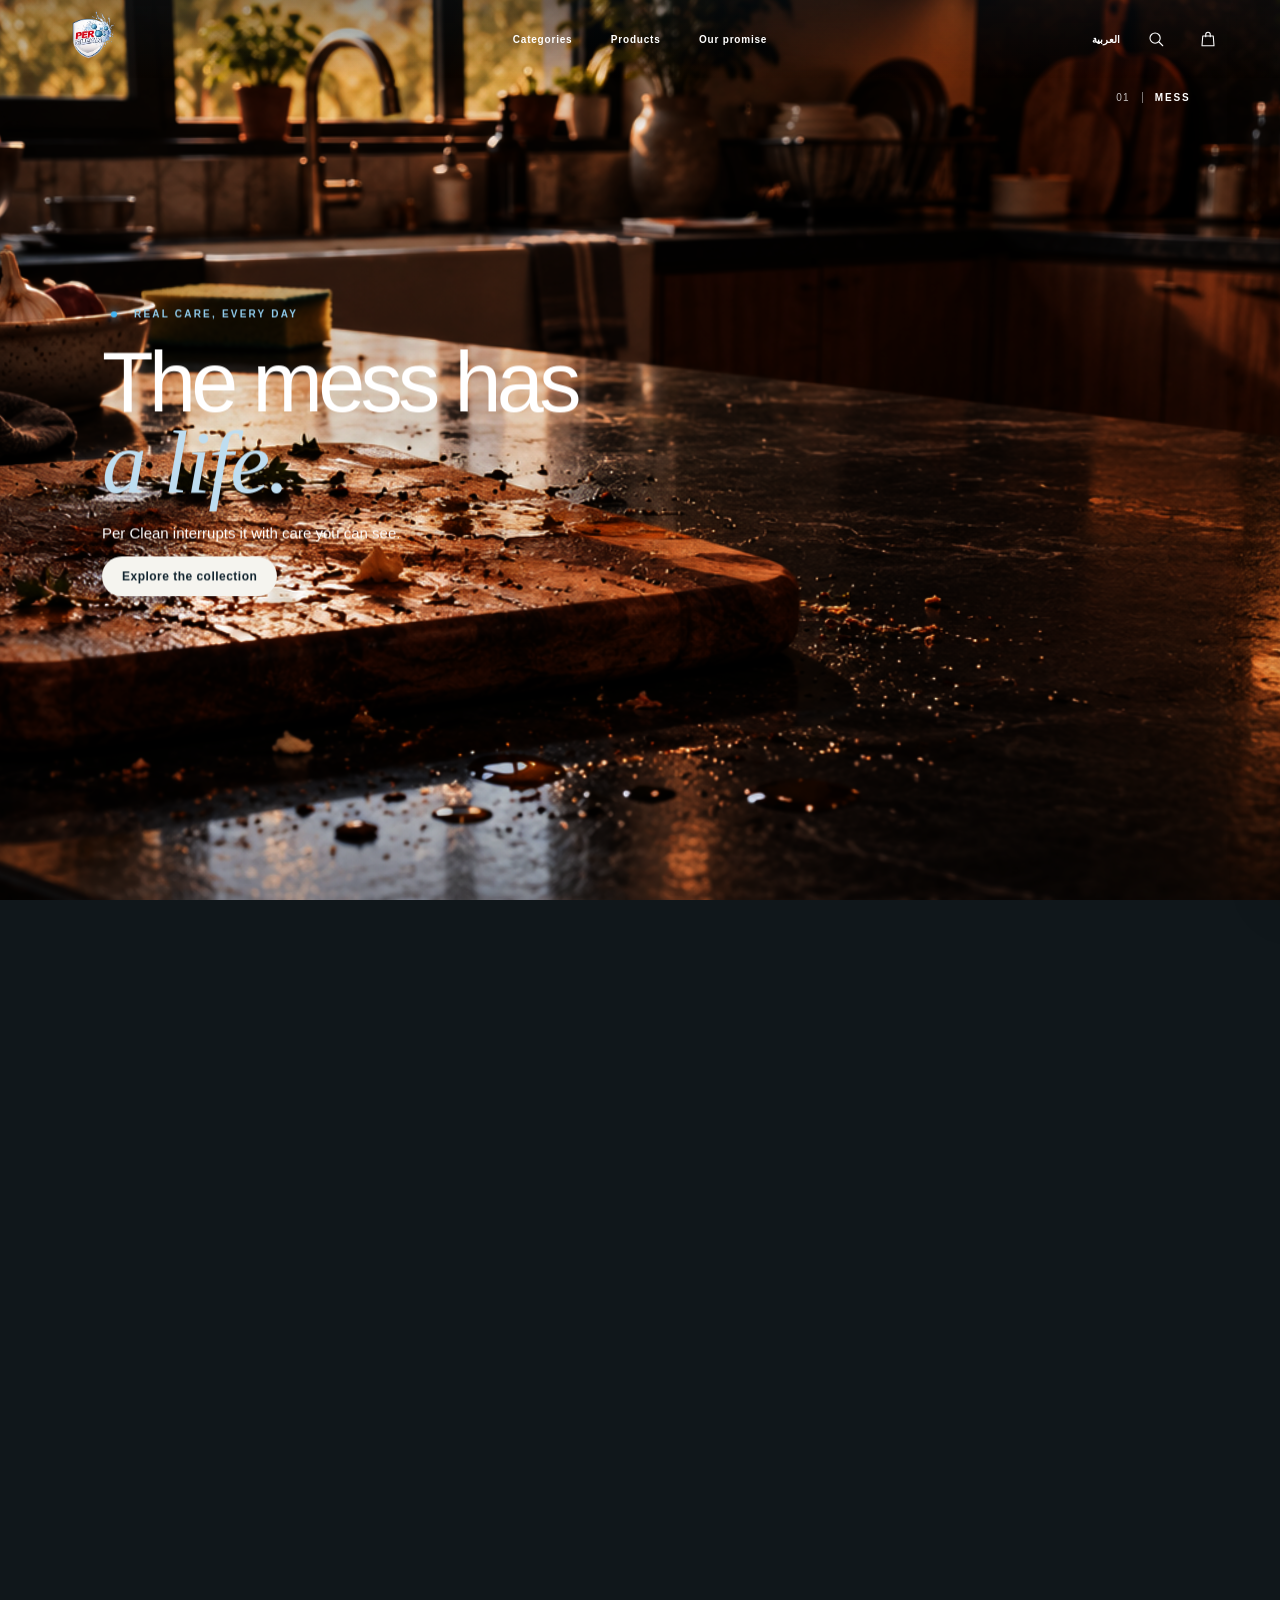
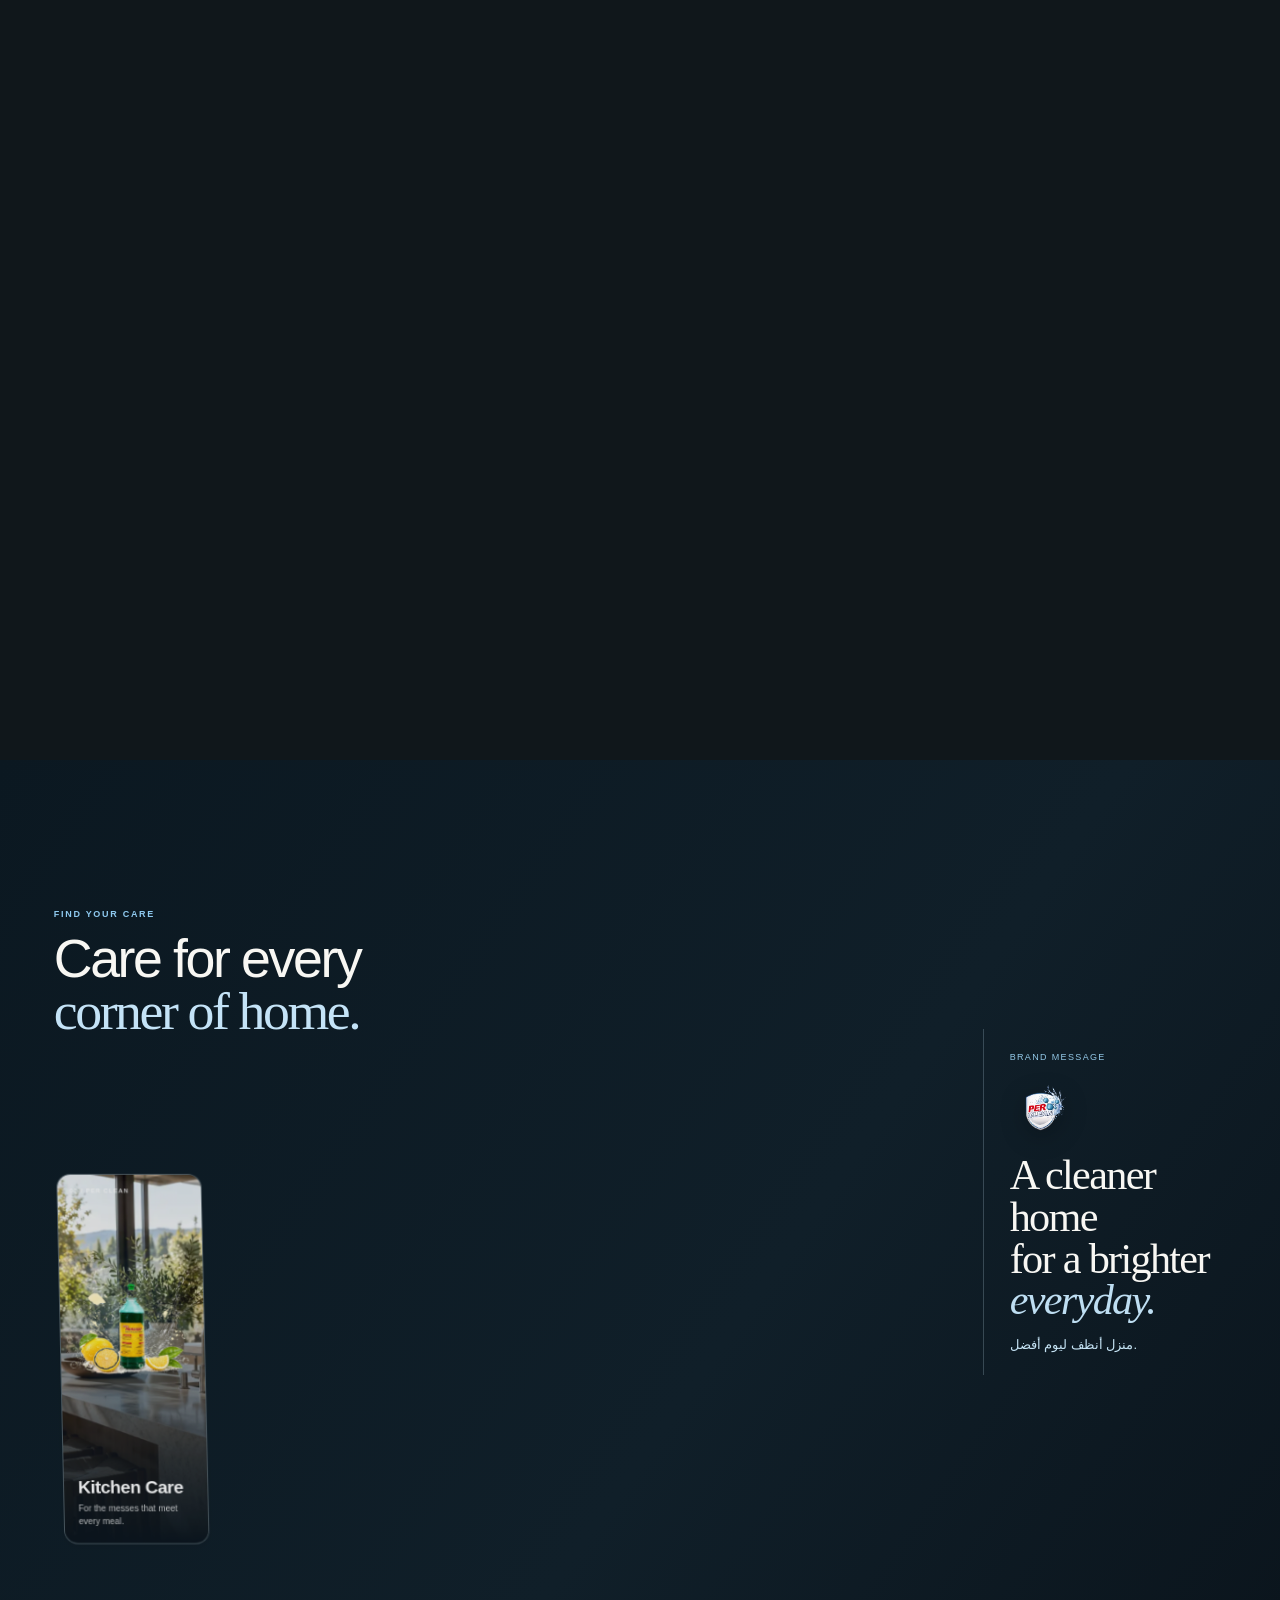
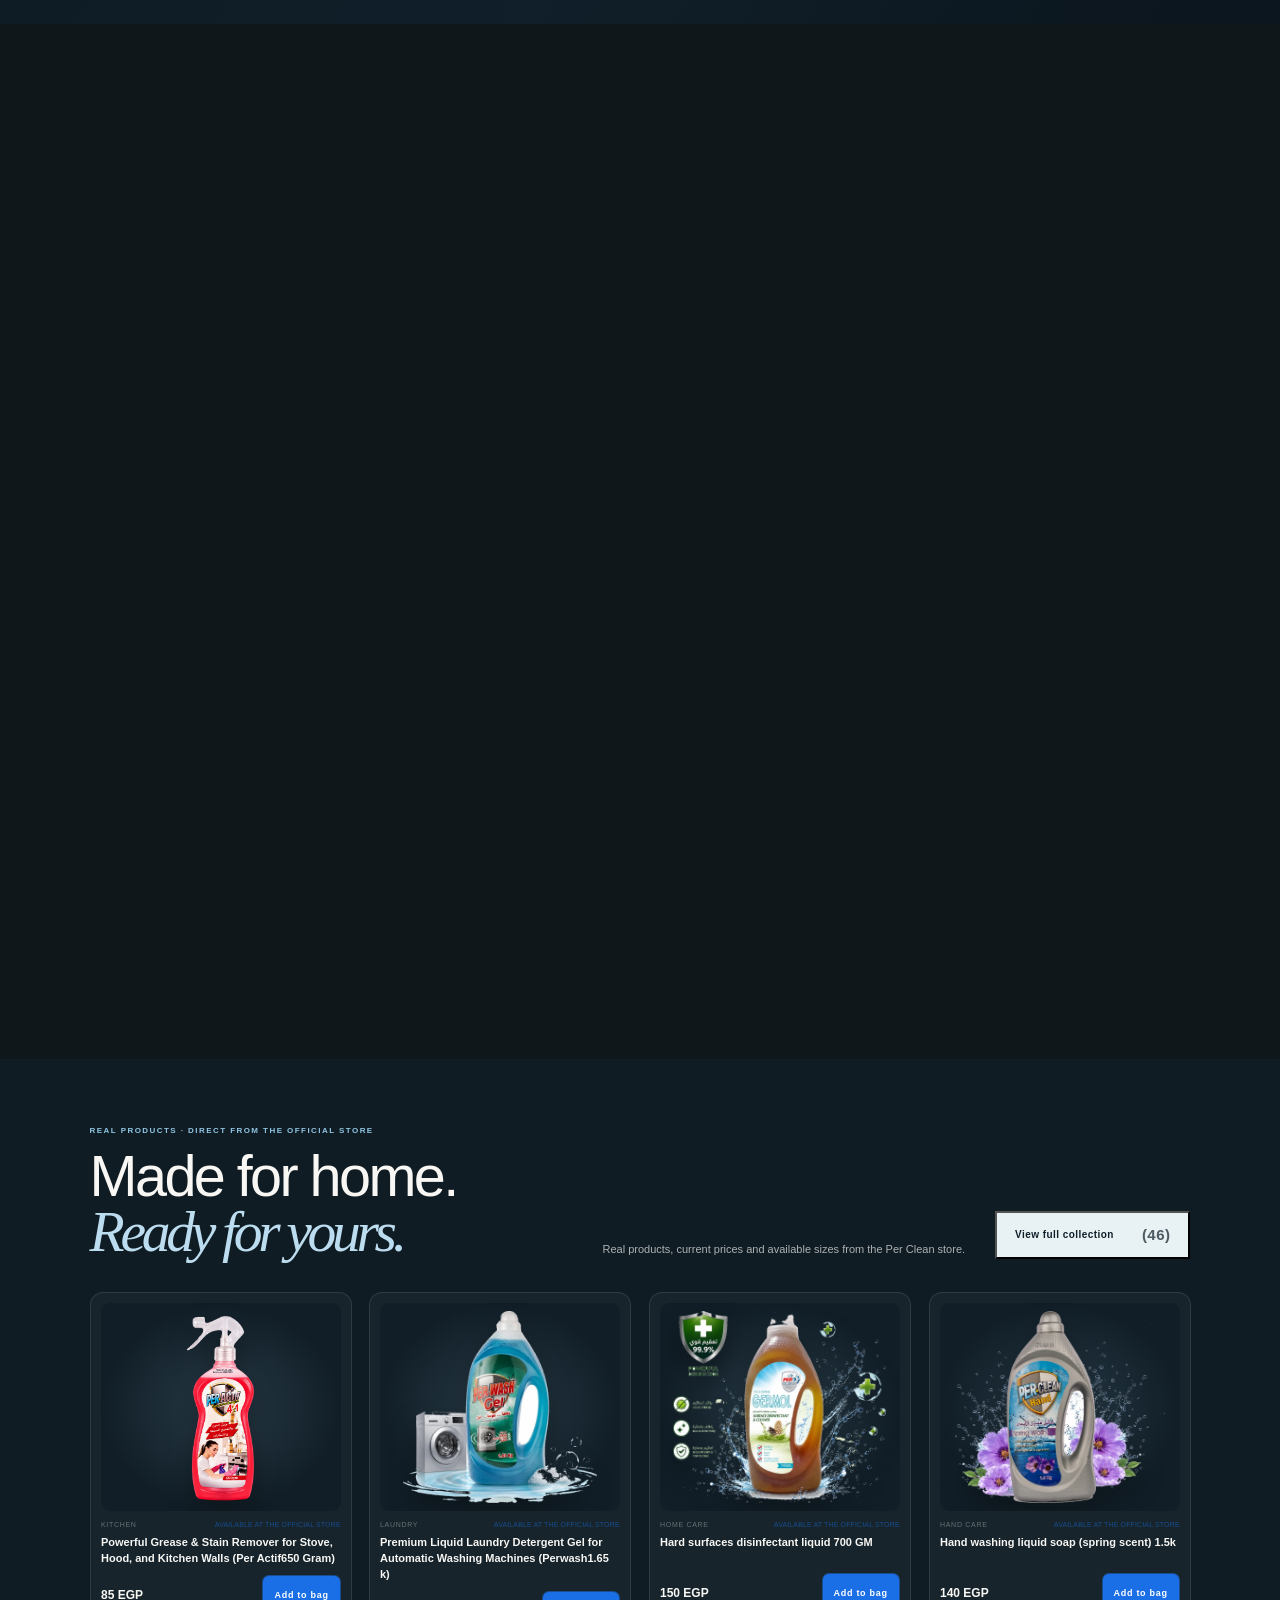
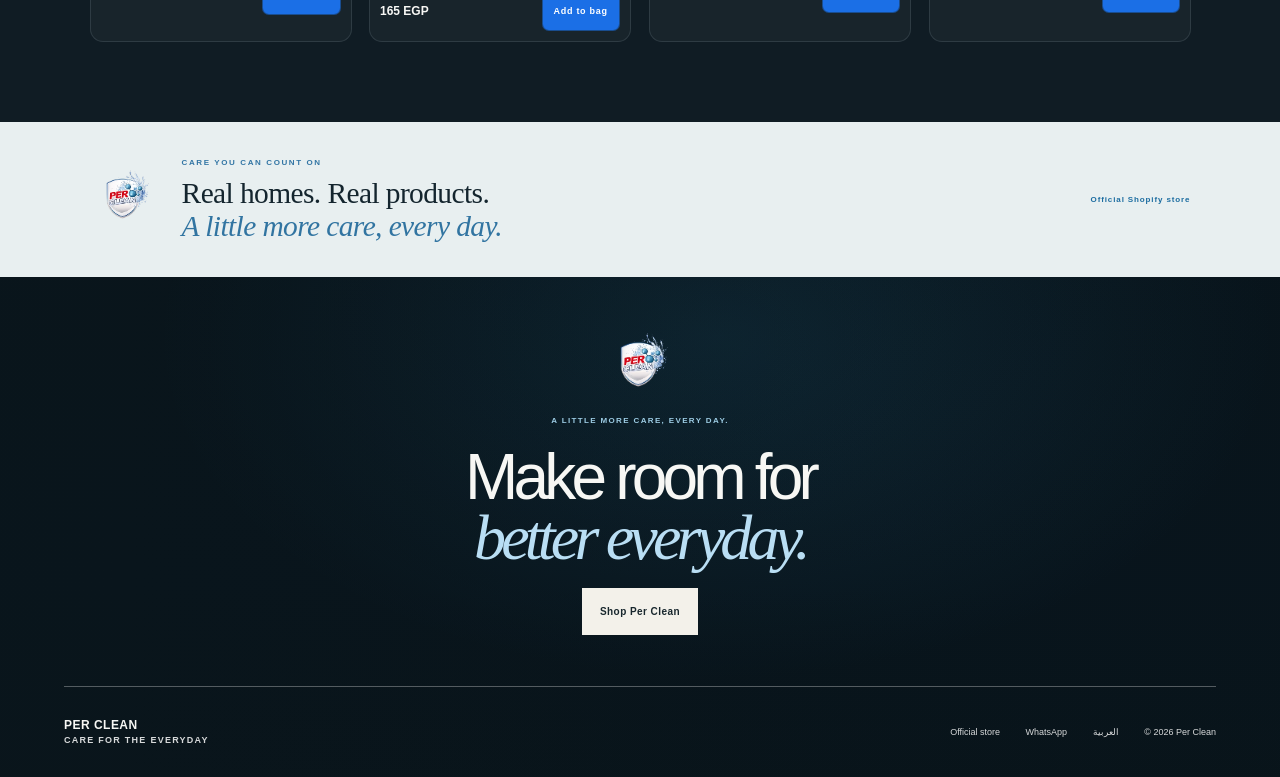
<file: index.html>
<!doctype html>
<html lang="en">
<head>
  <meta charset="utf-8">
  <meta name="viewport" content="width=device-width, initial-scale=1">
  <meta name="theme-color" content="#13252e">
  <meta name="description" content="A cleaner home for a brighter everyday. Explore real Per Clean products, prices and sizes from the official store.">
  <meta property="og:title" content="Per Clean — Care for the everyday">
  <meta property="og:description" content="Real Per Clean products for every home and everyday ritual.">
  <meta property="og:type" content="website">
  <link rel="canonical" href="https://perclean-official.surge.sh/">
  <link rel="alternate" hreflang="ar" href="https://perclean-official.surge.sh/ar/">
  <link rel="alternate" hreflang="en" href="https://perclean-official.surge.sh/">
  <title>Per Clean — Care for the everyday</title>
  <link rel="icon" href="/assets/logo.png" type="image/png">
  <link rel="preconnect" href="https://cdn.shopify.com">
  <link rel="preconnect" href="https://nvwk1p-si.myshopify.com">
  <link rel="preload" href="/assets/kitchen-film-dirty.png" as="image">
  <link rel="preload" href="/assets/kitchen-film-clean.png" as="image">
  <link rel="preload" href="/assets/per-actif-cutout.png" as="image">
  <link rel="stylesheet" href="/assets/perclean.css?v=film-final-1">
  <script defer src="/assets/three.min.js"></script>
  <script defer src="/assets/vendor/gsap.min.js"></script>
  <script defer src="/assets/vendor/ScrollTrigger.min.js"></script>
  <script defer src="/assets/vendor/lenis.min.js"></script>
  <script src="/assets/perclean.js?v=film-final-1" defer></script>
</head>
<body>
  <a class="skip-link" href="#main">Skip to content</a>
  <header class="site-header">
    <a class="brand" href="/" aria-label="Per Clean home"><img src="/assets/logo.png" alt="Per Clean"></a>
    <nav class="primary-nav" id="primary-nav" aria-label="Main navigation"><a href="#categories">Categories</a><a href="#collection">Products</a><a href="#brand-note">Our promise</a></nav>
    <div class="header-actions"><a class="language-switch" href="/ar/" lang="ar" hreflang="ar">عربي</a><a class="search-link" href="#collection" aria-label="Search products"><svg viewBox="0 0 24 24" aria-hidden="true"><circle cx="10.8" cy="10.8" r="6.8"/><path d="m16 16 5 5"/></svg></a><button class="icon-button cart-trigger" type="button" aria-label="Open shopping bag"><svg viewBox="0 0 24 24" aria-hidden="true"><path d="M5 8h14l1 13H4L5 8Z"/><path d="M9 9V6a3 3 0 0 1 6 0v3"/></svg><span class="cart-count" aria-live="polite">0</span></button><button class="menu-trigger" type="button" aria-controls="primary-nav" aria-expanded="false" aria-label="Open menu"><span></span><span></span></button></div>
  </header>
  <main id="main">
    <section class="hero opening" aria-labelledby="hero-title" id="opening">
      <div class="cinema-3d-stage" id="cinema-3d-stage" aria-hidden="true">
        <canvas id="cinema-canvas" class="cinema-canvas"></canvas>
      </div>
      <div class="opening-copy">
        <p class="eyebrow"><span class="eyebrow-dot"></span> REAL CARE, EVERY DAY</p>
        <h1 id="hero-title">The mess has<br><em>a life.</em></h1>
        <p>Per Clean interrupts it with care you can see.</p>
        <a class="hero-cta-btn" href="#collection">Explore the collection</a>
      </div>
      <button class="opening-product-stage cinema-product-hit" type="button" data-product="مزيل-للدهون" aria-label="Explore Per Actif 650 Gram"><span class="sr-only">Explore Per Actif 650 Gram</span></button>

      <div class="opening-lockup">
        <img class="opening-logo" src="/assets/logo.png" alt="Per Clean">
        <span>CARE FOR THE EVERYDAY</span>
        <h2>A cleaner home.<br><em>A brighter everyday.</em></h2>
      </div>
      <span class="opening-index"><span class="opening-num">01</span><span class="opening-step">MESS</span></span>
    </section>

    <section class="categories-section" id="categories" aria-labelledby="categories-title"><div class="categories-layout"><div class="categories-main"><div class="section-heading"><p class="eyebrow">FIND YOUR CARE</p><h2 id="categories-title">Care for every<br><em>corner of home.</em></h2></div><div class="category-rail" id="category-rail">
        <a class="category-card category-kitchen" href="#collection" data-category-link="kitchen" data-category-card="dish-care" aria-label="Explore Kitchen Care">
          <span class="category-index">01 / PER CLEAN</span><span class="category-glow" aria-hidden="true"></span><img class="category-product" alt="" loading="lazy"><span class="category-label"><strong>Kitchen Care</strong><span>For the messes that meet every meal.</span></span>
        </a>
        <a class="category-card category-laundry" href="#collection" data-category-link="laundry" data-category-card="perwash" aria-label="Explore Laundry Care">
          <span class="category-index">02 / PER CLEAN</span><span class="category-glow" aria-hidden="true"></span><img class="category-product" alt="" loading="lazy"><span class="category-label"><strong>Laundry Care</strong><span>Fresh starts, built into every wash.</span></span>
        </a>
        <a class="category-card category-bathroom" href="#collection" data-category-link="home-care" data-category-card="germol" aria-label="Explore Bathroom Care">
          <span class="category-index">03 / PER CLEAN</span><span class="category-glow" aria-hidden="true"></span><img class="category-product" alt="" loading="lazy"><span class="category-label"><strong>Bathroom Care</strong><span>A cleaner space to slow down.</span></span>
        </a>
        <a class="category-card category-surface" href="#collection" data-category-link="home-care" data-category-card="hard-cleaner" aria-label="Explore Surface Care">
          <span class="category-index">04 / PER CLEAN</span><span class="category-glow" aria-hidden="true"></span><img class="category-product" alt="" loading="lazy"><span class="category-label"><strong>Surface Care</strong><span>Clear the way for everyday living.</span></span>
        </a>
        <a class="category-card category-home" href="#collection" data-category-link="all" data-category-card="hand-care" aria-label="Explore Home Essentials">
          <span class="category-index">05 / PER CLEAN</span><span class="category-glow" aria-hidden="true"></span><img class="category-product" alt="" loading="lazy"><span class="category-label"><strong>Home Essentials</strong><span>Small rituals. A home that feels yours.</span></span>
        </a>
        </div></div><aside class="brand-message" id="brand-note"><span>BRAND MESSAGE</span><img src="/assets/logo.png" alt="Per Clean"><h3>A cleaner home<br>for a brighter<br><em>everyday.</em></h3><p>منزل أنظف ليوم أفضل.</p></aside></div></section>

    <section class="collection-section" id="collection" aria-labelledby="collection-title">
      <div class="collection-top section-wrap">
      <p class="eyebrow">REAL PRODUCTS · DIRECT FROM THE OFFICIAL STORE</p>
        <div class="collection-heading"><h2 id="collection-title">Made for home.<br><em>Ready for yours.</em></h2><p>Real products, current prices and available sizes from the Per Clean store.</p></div>
        <button class="button button-light catalog-toggle" id="browse-all" type="button" aria-expanded="false">View full collection <span class="filter-total"></span></button>
        <div class="catalog-tools" id="catalog-tools" hidden>
          <label class="search-box"><span class="search-label">Search products</span><span class="search-input-wrap"><svg viewBox="0 0 24 24" aria-hidden="true"><circle cx="10.8" cy="10.8" r="6.8"/><path d="m16 16 5 5"/></svg><input id="product-search" type="search" placeholder="Search by product, room, or need" autocomplete="off"><kbd>/</kbd></span></label>
          <div class="filter-list" role="group" aria-label="Filter by product category">
            <button class="filter-chip is-active" type="button" data-filter="all" aria-pressed="true">All products <span class="filter-total"></span></button>
            <button class="filter-chip" type="button" data-filter="kitchen" aria-pressed="false">Dish Care</button>
            <button class="filter-chip" type="button" data-filter="laundry" aria-pressed="false">Laundry</button>
            <button class="filter-chip" type="button" data-filter="bathroom" aria-pressed="false">Bathroom</button>
            <button class="filter-chip" type="button" data-filter="surface" aria-pressed="false">Surface</button>
            <button class="filter-chip" type="button" data-filter="hand-care" aria-pressed="false">Home Essentials</button>
          </div>
          <label class="sort-box"><span>Sort</span><select id="product-sort" aria-label="Sort products"><option value="featured">Featured</option><option value="price-asc">Price: low to high</option><option value="price-desc">Price: high to low</option><option value="name">Name: A to Z</option></select></label>
        </div>
      </div>
      <div class="catalog-status section-wrap"><p class="results-line" id="results-line" aria-live="polite"></p><p class="catalog-loading" id="catalog-loading" role="status">Opening the collection…</p></div>
      <div class="product-grid section-wrap" id="product-grid" aria-live="polite" aria-busy="true"></div>
      <div class="empty-state section-wrap" id="empty-state" hidden><span class="empty-mark">—</span><h3>No matches this time.</h3><p>Try another search or browse the full collection.</p><button class="text-button" id="clear-search" type="button">Clear search</button></div>
    </section>

    <section class="trust-strip" aria-labelledby="trust-title"><img src="/assets/logo.png" alt="Per Clean"><div><p class="eyebrow">CARE YOU CAN COUNT ON</p><h2 id="trust-title">Real homes. Real products.<br><em>A little more care, every day.</em></h2></div><a href="https://nvwk1p-si.myshopify.com/" target="_blank" rel="noreferrer">Official Shopify store</a></section>
    <section class="brand-close" id="about"><div class="close-content"><img class="close-logo-large" src="/assets/logo.png" alt="Per Clean"><p class="eyebrow">A LITTLE MORE CARE, EVERY DAY.</p><h2>Make room for<br><em>better everyday.</em></h2><a class="button button-light" href="#collection">Shop Per Clean</a></div><footer class="site-footer"><div class="footer-mark">PER CLEAN<br><small>CARE FOR THE EVERYDAY</small></div><div class="footer-links"><a href="https://nvwk1p-si.myshopify.com/" target="_blank" rel="noreferrer">Official store</a><a href="https://wa.me/201552110621" target="_blank" rel="noreferrer">WhatsApp</a><a href="/ar/" lang="ar">العربية</a><small>© <span id="year">2026</span> Per Clean</small></div></footer></section>
  </main>
  <button class="cart-float cart-trigger" type="button" aria-label="Open shopping bag" aria-hidden="true" tabindex="-1"><svg viewBox="0 0 24 24" aria-hidden="true"><path d="M5 8h14l1 13H4L5 8Z"/><path d="M9 9V6a3 3 0 0 1 6 0v3"/></svg><span class="cart-count">0</span></button>
  <div class="drawer-backdrop" id="drawer-backdrop" hidden></div>
  <aside class="cart-drawer" id="cart-drawer" role="dialog" aria-modal="true" aria-labelledby="cart-title" aria-hidden="true" inert tabindex="-1">
    <div class="drawer-head"><div><p class="eyebrow">YOUR SELECTION</p><h2 id="cart-title">Shopping bag <span class="drawer-count">(0)</span></h2></div><button class="close-button" type="button" aria-label="Close shopping bag">×</button></div>
    <div class="cart-lines" id="cart-lines"></div><div class="cart-empty" id="cart-empty"><span class="empty-mark">—</span><p>Your bag is taking a breather.</p><button class="text-button continue-shopping" type="button">Continue browsing</button></div>
    <div class="drawer-foot" id="drawer-foot" hidden><div class="subtotal-row"><span>Subtotal</span><strong id="cart-subtotal"></strong></div><p>Shipping and payment are completed securely at the official Per Clean store.</p><a class="button button-dark checkout-button" id="checkout-button" href="https://nvwk1p-si.myshopify.com/" rel="noreferrer">Continue to checkout</a></div>
  </aside>
  <div class="toast" id="toast" role="status" aria-live="polite"></div>
  <dialog class="product-dialog" id="product-dialog" aria-labelledby="dialog-title"><button class="dialog-close close-button" type="button" aria-label="Close product details">×</button><div id="product-detail"></div></dialog>
</body>
</html>
</file>
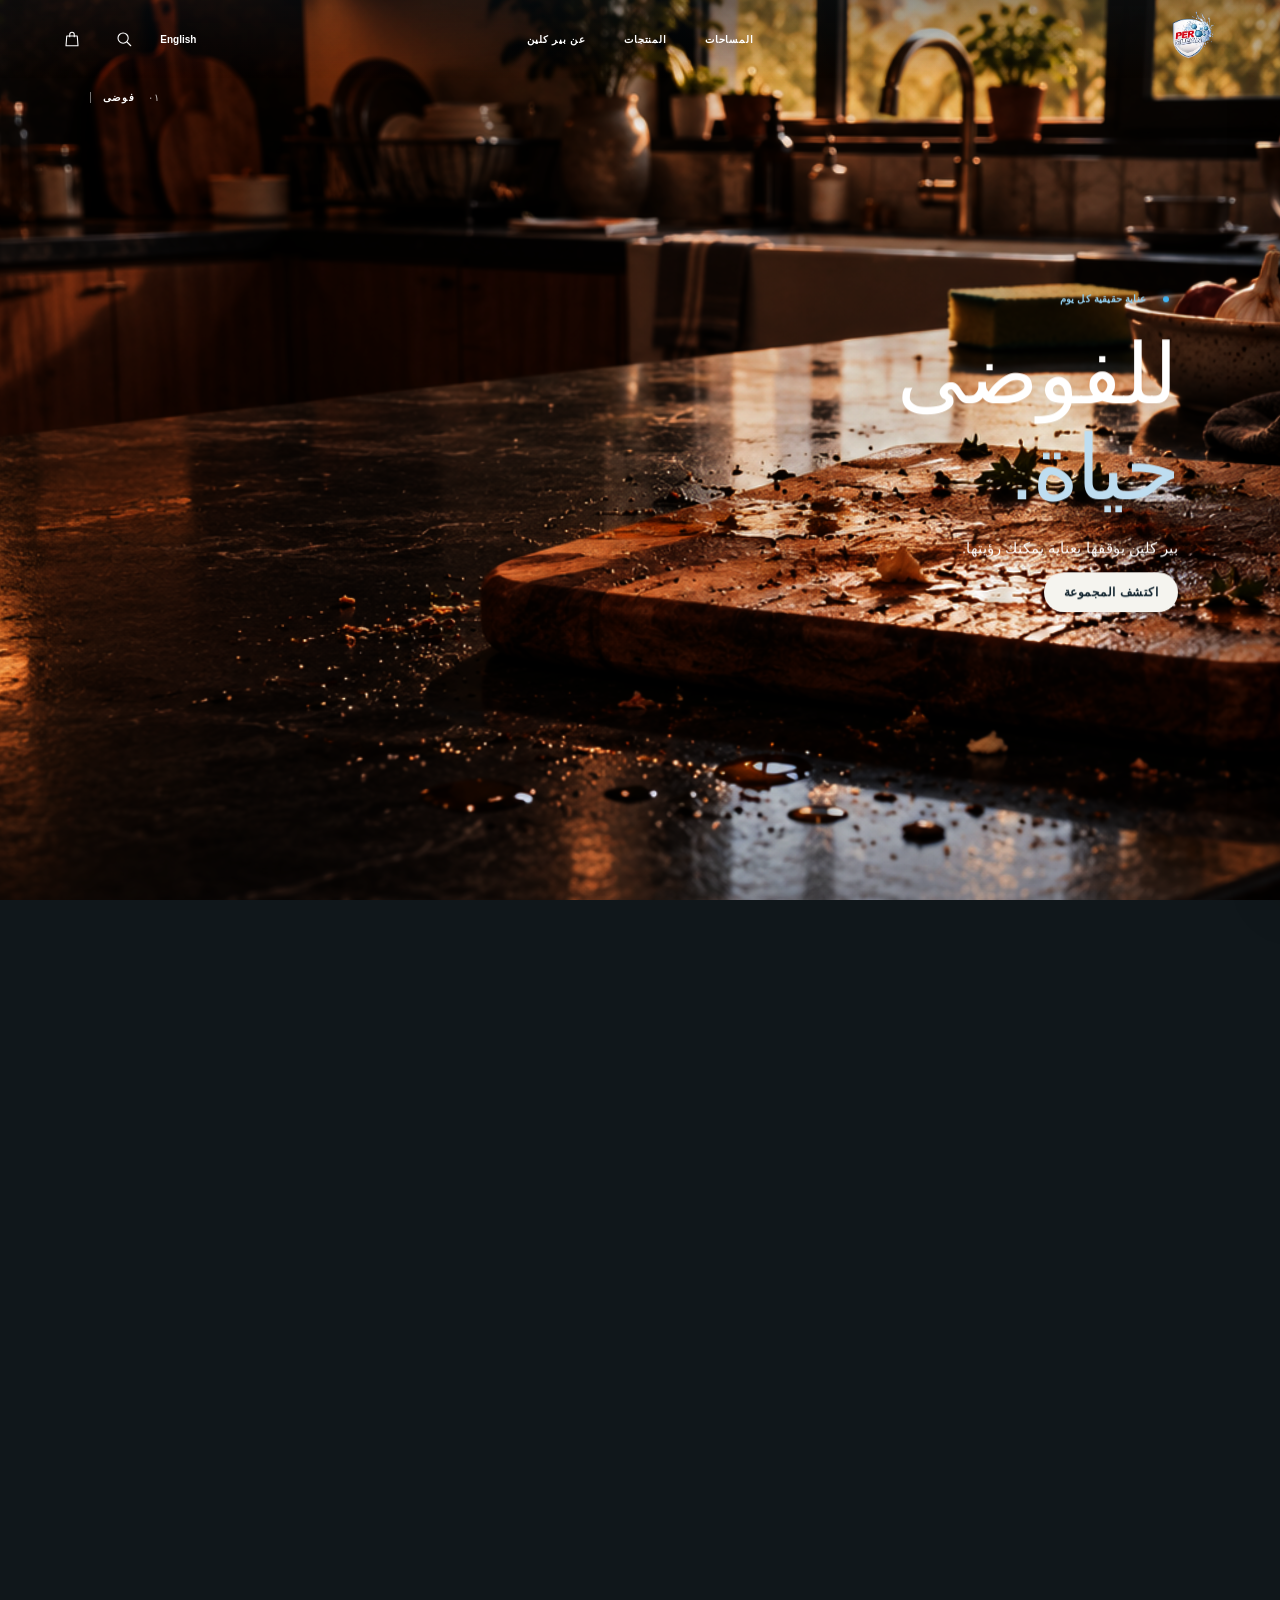
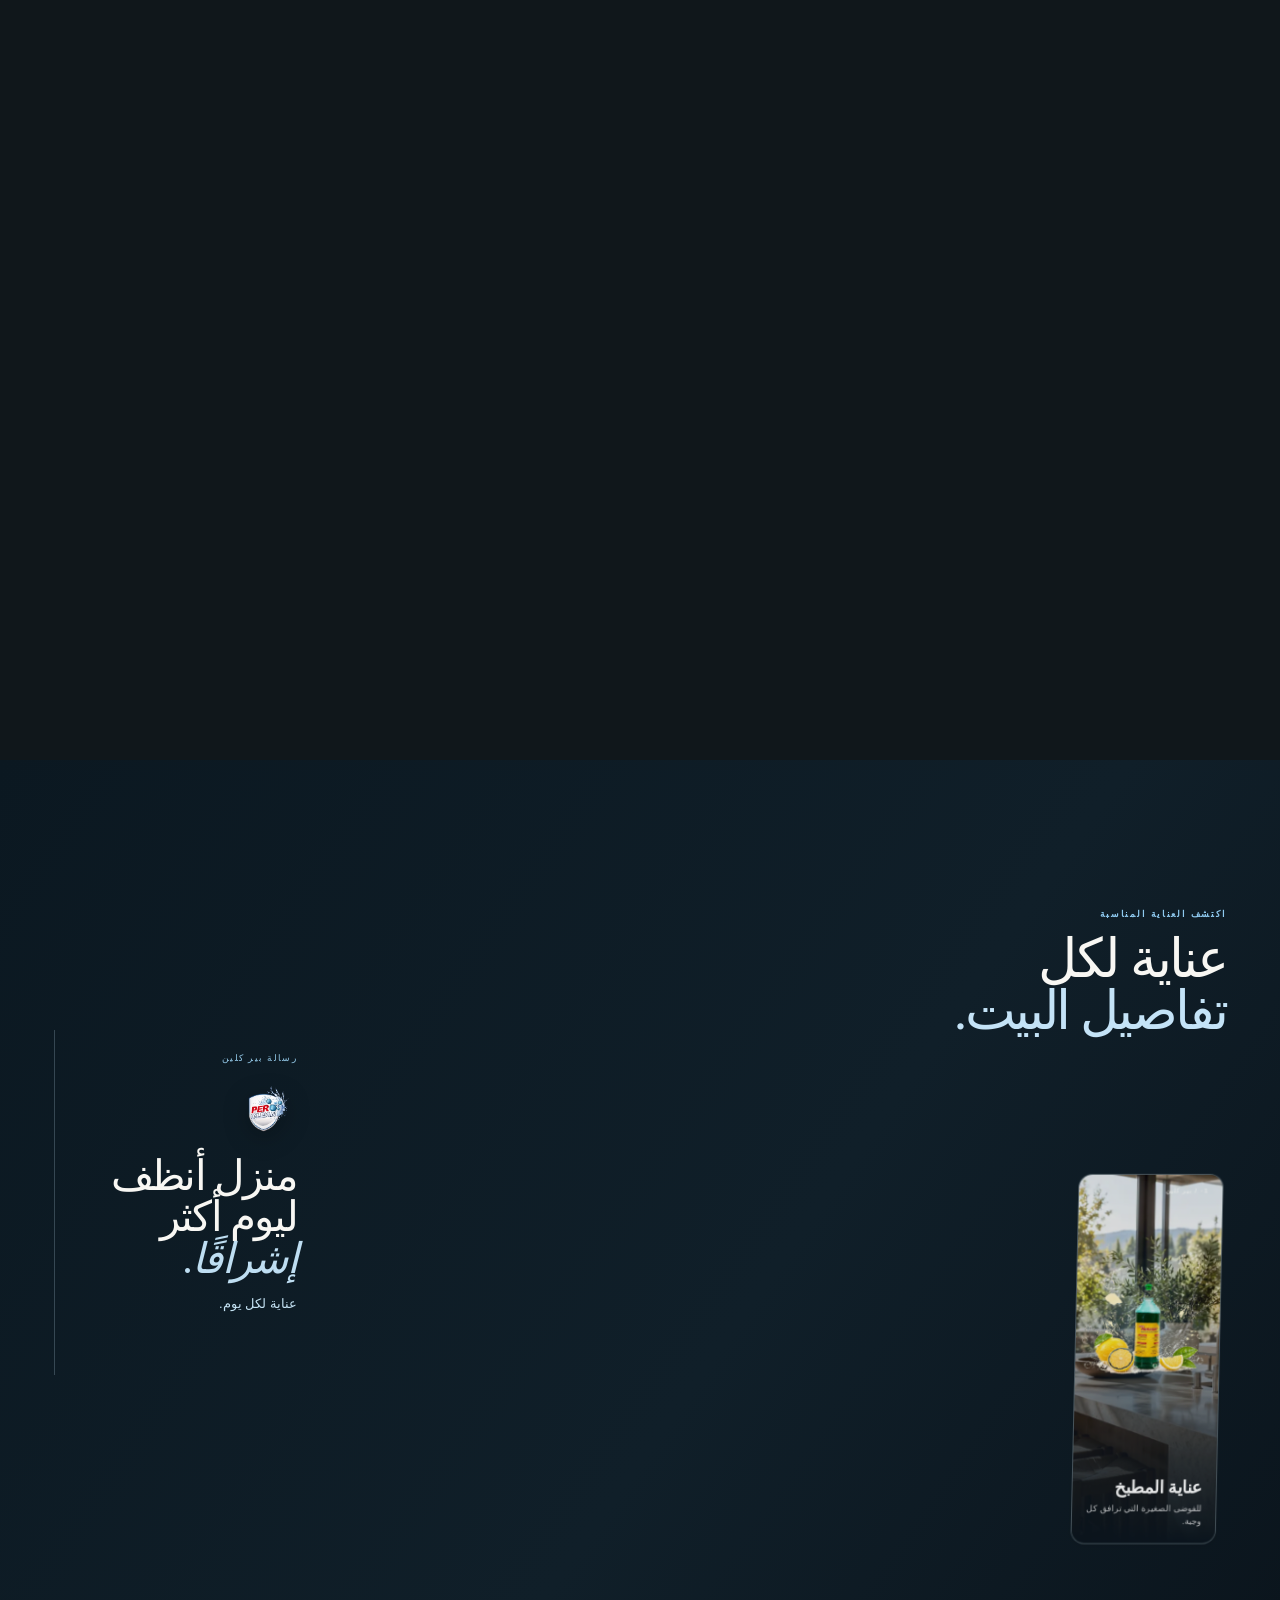
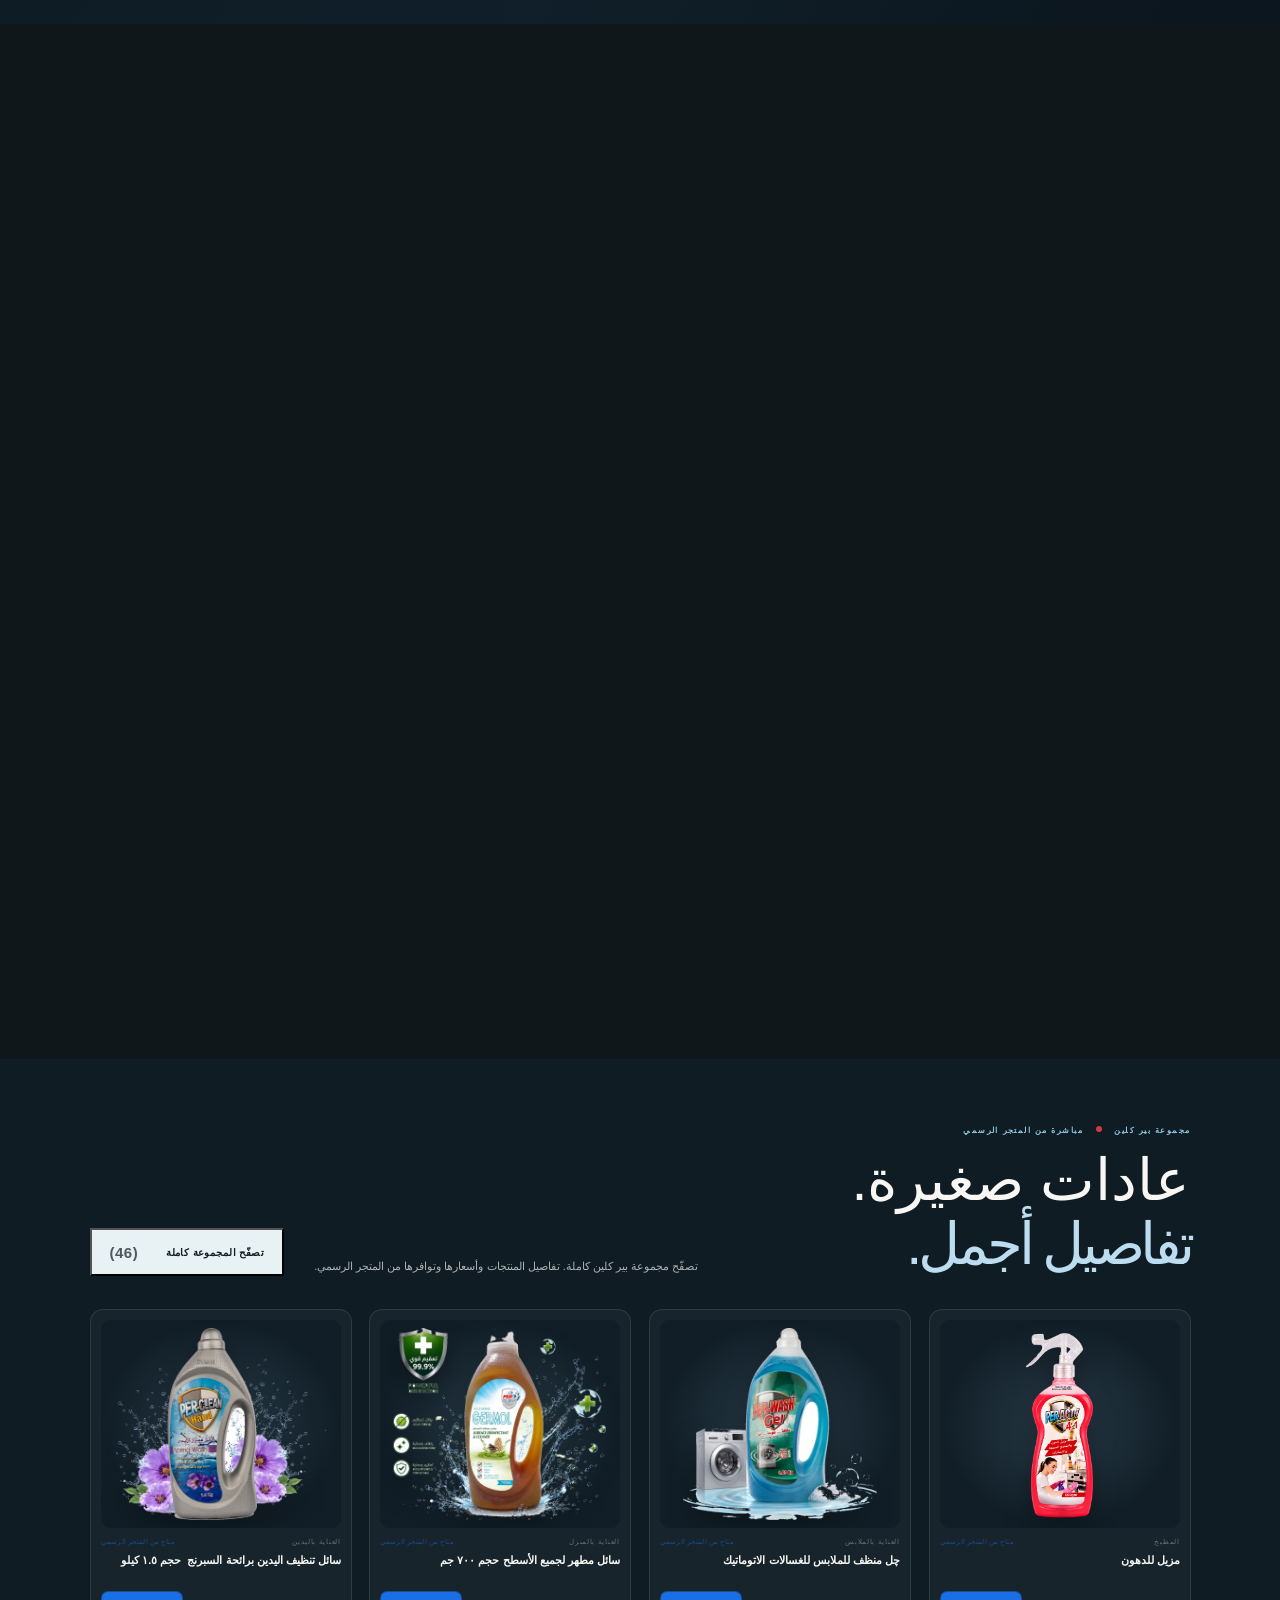
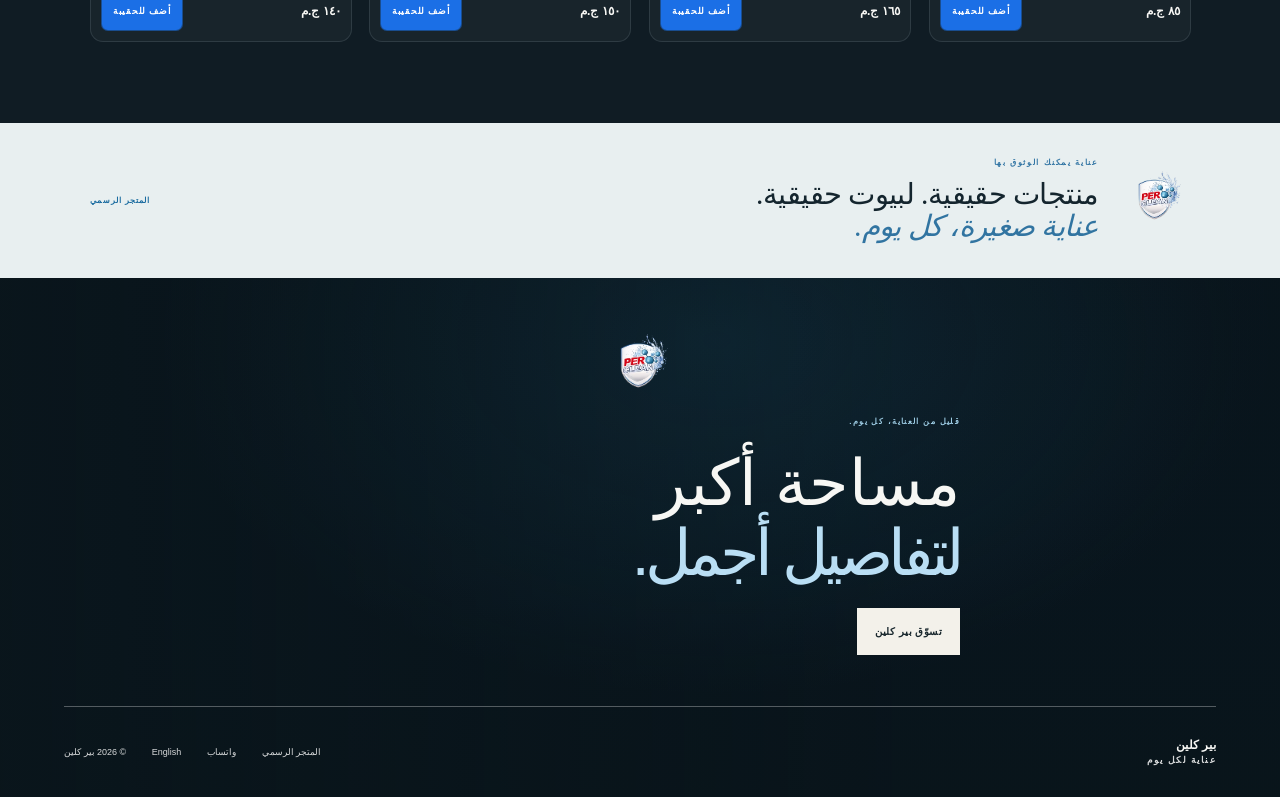
<file: ar/index.html>
<!doctype html>
<html lang="ar" dir="rtl">
<head>
  <meta charset="utf-8">
  <meta name="viewport" content="width=device-width, initial-scale=1">
  <meta name="theme-color" content="#13252e">
  <meta name="description" content="عناية لكل يوم. اكتشف منتجات بير كلين للعناية بالمنزل والشخصية.">
  <meta property="og:title" content="بير كلين — عناية لكل يوم">
  <meta property="og:description" content="عناية مدروسة لكل غرفة وكل عادة يومية.">
  <meta property="og:type" content="website">
  <link rel="canonical" href="https://perclean-official.surge.sh/ar/">
  <link rel="alternate" hreflang="ar" href="https://perclean-official.surge.sh/ar/">
  <link rel="alternate" hreflang="en" href="https://perclean-official.surge.sh/">
  <title>بير كلين — عناية لكل يوم</title>
  <link rel="icon" href="/assets/logo.png" type="image/png">
  <link rel="preconnect" href="https://cdn.shopify.com">
  <link rel="preconnect" href="https://nvwk1p-si.myshopify.com">
  <link rel="preload" href="/assets/kitchen-film-dirty.png" as="image">
  <link rel="preload" href="/assets/kitchen-film-clean.png" as="image">
  <link rel="preload" href="/assets/per-actif-cutout.png" as="image">
  <link rel="stylesheet" href="/assets/perclean.css?v=film-final-1">
  <script defer src="/assets/three.min.js"></script>
  <script defer src="/assets/vendor/gsap.min.js"></script>
  <script defer src="/assets/vendor/ScrollTrigger.min.js"></script>
  <script defer src="/assets/vendor/lenis.min.js"></script>
  <script src="/assets/perclean.js?v=film-final-1" defer></script>
</head>
<body>
  <a class="skip-link" href="#main">انتقل إلى المحتوى</a>
  <header class="site-header">
    <a class="brand" href="/ar/" aria-label="بير كلين — الصفحة الرئيسية"><img src="/assets/logo.png" alt="بير كلين"></a>
    <nav class="primary-nav" id="primary-nav" aria-label="التنقل الرئيسي"><a href="#categories">المساحات</a><a href="#collection">المنتجات</a><a href="#brand-note">عن بير كلين</a></nav>
    <div class="header-actions"><a class="language-switch" href="/" lang="en" hreflang="en">English</a><a class="search-link" href="#collection" aria-label="ابحث عن المنتجات"><svg viewBox="0 0 24 24" aria-hidden="true"><circle cx="10.8" cy="10.8" r="6.8"/><path d="m16 16 5 5"/></svg></a><button class="icon-button cart-trigger" type="button" aria-label="فتح حقيبة التسوق"><svg viewBox="0 0 24 24" aria-hidden="true"><path d="M5 8h14l1 13H4L5 8Z"/><path d="M9 9V6a3 3 0 0 1 6 0v3"/></svg><span class="cart-count" aria-live="polite">٠</span></button><button class="menu-trigger" type="button" aria-controls="primary-nav" aria-expanded="false" aria-label="فتح القائمة"><span></span><span></span></button></div>
  </header>
  <main id="main">
    <section class="hero opening" aria-labelledby="hero-title" id="opening">
      <div class="cinema-3d-stage" id="cinema-3d-stage" aria-hidden="true">
        <canvas id="cinema-canvas" class="cinema-canvas"></canvas>
      </div>
      <div class="opening-copy">
        <p class="eyebrow"><span class="eyebrow-dot"></span> عناية حقيقية كل يوم</p>
        <h1 id="hero-title">للفوضى<br><em>حياة.</em></h1>
        <p>بير كلين يوقفها بعناية يمكنك رؤيتها.</p>
        <a class="hero-cta-btn" href="#collection">اكتشف المجموعة</a>
      </div>
      <button class="opening-product-stage cinema-product-hit" type="button" data-product="مزيل-للدهون" aria-label="اكتشف بير أكتيف ٦٥٠ جم"><span class="sr-only">اكتشف بير أكتيف ٦٥٠ جم</span></button>

      <div class="opening-lockup">
        <img class="opening-logo" src="/assets/logo.png" alt="بير كلين">
        <span>عناية لكل يوم</span>
        <h2>بيت أنظف.<br><em>ليوم أفضل.</em></h2>
      </div>
      <span class="opening-index"><span class="opening-num">٠١</span><span class="opening-step">فوضى</span></span>
    </section>
    <section class="categories-section" id="categories" aria-labelledby="categories-title"><div class="categories-layout"><div class="categories-main"><div class="section-heading"><p class="eyebrow">اكتشف العناية المناسبة</p><h2 id="categories-title">عناية لكل<br><em>تفاصيل البيت.</em></h2></div><div class="category-rail" id="category-rail">
        <a class="category-card category-kitchen" href="#collection" data-category-link="kitchen" data-category-card="dish-care" aria-label="اكتشف عناية المطبخ"><span class="category-index">٠1 / بير كلين</span><span class="category-glow" aria-hidden="true"></span><img class="category-product" alt="" loading="lazy"><span class="category-label"><strong>عناية المطبخ</strong><span>للفوضى الصغيرة التي ترافق كل وجبة.</span></span></a>
        <a class="category-card category-laundry" href="#collection" data-category-link="laundry" data-category-card="perwash" aria-label="اكتشف عناية الملابس"><span class="category-index">٠2 / بير كلين</span><span class="category-glow" aria-hidden="true"></span><img class="category-product" alt="" loading="lazy"><span class="category-label"><strong>عناية الملابس</strong><span>بدايات منعشة مع كل غسلة.</span></span></a>
        <a class="category-card category-bathroom" href="#collection" data-category-link="bathroom" data-category-card="germol" aria-label="اكتشف عناية الحمام"><span class="category-index">٠3 / بير كلين</span><span class="category-glow" aria-hidden="true"></span><img class="category-product" alt="" loading="lazy"><span class="category-label"><strong>عناية الحمام</strong><span>مساحة أنقى للحظات هادئة.</span></span></a>
        <a class="category-card category-surface" href="#collection" data-category-link="surface" data-category-card="hard-cleaner" aria-label="اكتشف العناية بالأسطح"><span class="category-index">٠4 / بير كلين</span><span class="category-glow" aria-hidden="true"></span><img class="category-product" alt="" loading="lazy"><span class="category-label"><strong>العناية بالأسطح</strong><span>مساحة أصفى لتفاصيل يومك.</span></span></a>
        <a class="category-card category-home" href="#collection" data-category-link="hand-care" data-category-card="hand-care" aria-label="اكتشف أساسيات المنزل"><span class="category-index">٠5 / بير كلين</span><span class="category-glow" aria-hidden="true"></span><img class="category-product" alt="" loading="lazy"><span class="category-label"><strong>أساسيات المنزل</strong><span>عادات صغيرة تجعل البيت مكانك.</span></span></a>
        </div></div><aside class="brand-message" id="brand-note"><span>رسالة بير كلين</span><img src="/assets/logo.png" alt="بير كلين"><h3>منزل أنظف<br>ليوم أكثر<br><em>إشراقًا.</em></h3><p>عناية لكل يوم.</p></aside></div></section>

    <section class="collection-section" id="collection" aria-labelledby="collection-title">
      <div class="collection-top section-wrap"><p class="eyebrow">مجموعة بير كلين <span class="eyebrow-dot"></span> مباشرة من المتجر الرسمي</p>
        <div class="collection-heading"><h2 id="collection-title">عادات صغيرة.<br><em>تفاصيل أجمل.</em></h2><p>تصفّح مجموعة بير كلين كاملة. تفاصيل المنتجات وأسعارها وتوافرها من المتجر الرسمي.</p></div>
        <button class="button button-light catalog-toggle" id="browse-all" type="button" aria-expanded="false">تصفّح المجموعة كاملة <span class="filter-total"></span></button>
        <div class="catalog-tools" id="catalog-tools" hidden><label class="search-box"><span class="search-label">ابحث عن المنتجات</span><span class="search-input-wrap"><svg viewBox="0 0 24 24" aria-hidden="true"><circle cx="10.8" cy="10.8" r="6.8"/><path d="m16 16 5 5"/></svg><input id="product-search" type="search" placeholder="ابحث بالمنتج أو المساحة أو الاستخدام" autocomplete="off"><kbd>/</kbd></span></label>
          <div class="filter-list" role="group" aria-label="تصفية حسب نوع المنتج">
            <button class="filter-chip is-active" type="button" data-filter="all" aria-pressed="true">كل المنتجات <span class="filter-total"></span></button><button class="filter-chip" type="button" data-filter="kitchen" aria-pressed="false">العناية بالأطباق</button><button class="filter-chip" type="button" data-filter="laundry" aria-pressed="false">الغسيل</button><button class="filter-chip" type="button" data-filter="bathroom" aria-pressed="false">الحمام</button><button class="filter-chip" type="button" data-filter="surface" aria-pressed="false">الأسطح</button><button class="filter-chip" type="button" data-filter="hand-care" aria-pressed="false">أساسيات المنزل</button>
          </div><label class="sort-box"><span>ترتيب حسب</span><select id="product-sort" aria-label="ترتيب المنتجات"><option value="featured">المقترح</option><option value="price-asc">السعر: الأقل أولًا</option><option value="price-desc">السعر: الأعلى أولًا</option><option value="name">الاسم</option></select></label>
        </div>
      </div><div class="catalog-status section-wrap"><p class="results-line" id="results-line" aria-live="polite"></p><p class="catalog-loading" id="catalog-loading" role="status">جارٍ فتح المجموعة…</p></div>
      <div class="product-grid section-wrap" id="product-grid" aria-live="polite" aria-busy="true"></div>
      <div class="empty-state section-wrap" id="empty-state" hidden><span class="empty-mark">—</span><h3>لا توجد نتائج مطابقة.</h3><p>جرّب البحث باسم آخر أو تصفّح المجموعة كاملة.</p><button class="text-button" id="clear-search" type="button">عرض المجموعة كاملة</button></div>
    </section>
    <section class="trust-strip" aria-labelledby="trust-title"><img src="/assets/logo.png" alt="بير كلين"><div><p class="eyebrow">عناية يمكنك الوثوق بها</p><h2 id="trust-title">منتجات حقيقية. لبيوت حقيقية.<br><em>عناية صغيرة، كل يوم.</em></h2></div><a href="https://nvwk1p-si.myshopify.com/" target="_blank" rel="noreferrer">المتجر الرسمي</a></section>
    <section class="brand-close" id="about"><div class="close-content"><img class="close-logo-large" src="/assets/logo.png" alt="بير كلين"><p class="eyebrow">قليل من العناية، كل يوم.</p><h2>مساحة أكبر<br><em>لتفاصيل أجمل.</em></h2><a class="button button-light" href="#collection">تسوّق بير كلين</a></div><footer class="site-footer"><div class="footer-mark">بير كلين<br><small>عناية لكل يوم</small></div><div class="footer-links"><a href="https://nvwk1p-si.myshopify.com/" target="_blank" rel="noreferrer">المتجر الرسمي</a><a href="https://wa.me/201552110621" target="_blank" rel="noreferrer">واتساب</a><a href="/" lang="en">English</a><small>© <span id="year">2026</span> بير كلين</small></div></footer></section>
  </main>
  <button class="cart-float cart-trigger" type="button" aria-label="فتح حقيبة التسوق" aria-hidden="true" tabindex="-1"><svg viewBox="0 0 24 24" aria-hidden="true"><path d="M5 8h14l1 13H4L5 8Z"/><path d="M9 9V6a3 3 0 0 1 6 0v3"/></svg><span class="cart-count">٠</span></button>
  <div class="drawer-backdrop" id="drawer-backdrop" hidden></div>
  <aside class="cart-drawer" id="cart-drawer" role="dialog" aria-modal="true" aria-labelledby="cart-title" aria-hidden="true" inert tabindex="-1">
    <div class="drawer-head"><div><p class="eyebrow">اختياراتك</p><h2 id="cart-title">حقيبة التسوق <span class="drawer-count">(٠)</span></h2></div><button class="close-button" type="button" aria-label="إغلاق حقيبة التسوق">×</button></div>
    <div class="cart-lines" id="cart-lines"></div><div class="cart-empty" id="cart-empty"><span class="empty-mark">—</span><p>حقيبتك بانتظار اختياراتك.</p><button class="text-button continue-shopping" type="button">متابعة التصفح</button></div>
    <div class="drawer-foot" id="drawer-foot" hidden><div class="subtotal-row"><span>الإجمالي الفرعي</span><strong id="cart-subtotal"></strong></div><p>الشحن والدفع يُستكملان بأمان عبر متجر بير كلين الرسمي.</p><a class="button button-dark checkout-button" id="checkout-button" href="https://nvwk1p-si.myshopify.com/" rel="noreferrer">متابعة للدفع</a></div>
  </aside>
  <div class="toast" id="toast" role="status" aria-live="polite"></div>
  <dialog class="product-dialog" id="product-dialog" aria-labelledby="dialog-title"><button class="dialog-close close-button" type="button" aria-label="إغلاق تفاصيل المنتج">×</button><div id="product-detail"></div></dialog>
</body>
</html>
</file>
<file: assets/perclean.css>
@charset "UTF-8";
:root{color-scheme:light;--paper:#f3f1ea;--paper-deep:#e9e5dc;--ink:#18272d;--night:#13252e;--blue:#174d8e;--blue-soft:#d5e4eb;--red:#d63842;--muted:#727b7b;--line:rgba(24,39,45,.18);--serif:"Iowan Old Style",Baskerville,"Times New Roman",serif;--sans:"Helvetica Neue",Arial,sans-serif;--ease:cubic-bezier(.22,.72,.18,1)}
*{box-sizing:border-box}html{scroll-behavior:smooth;scroll-padding-top:80px}body{margin:0;background:#10171b;color:var(--ink);font-family:var(--sans);font-size:15px;-webkit-font-smoothing:antialiased}body.lock-scroll{overflow:hidden}button,input,select{font:inherit}button,a{-webkit-tap-highlight-color:transparent}button{color:inherit}a{color:inherit;text-decoration:none}img{display:block;max-width:100%}::selection{background:#b7d3e4;color:var(--ink)}:focus-visible{outline:3px solid #e54b50;outline-offset:4px}.sr-only{position:absolute;width:1px;height:1px;padding:0;margin:-1px;overflow:hidden;clip:rect(0,0,0,0);white-space:nowrap;border:0}.skip-link{position:fixed;z-index:200;top:12px;left:12px;transform:translateY(-150%);padding:12px 16px;background:var(--paper);color:var(--ink)}.skip-link:focus{transform:none}
.site-header{position:absolute;inset:0 0 auto;z-index:30;height:78px;padding:0 clamp(22px,4.4vw,72px);display:grid;grid-template-columns:1fr auto 1fr;align-items:center;color:#fff;background:linear-gradient(180deg,rgba(11,23,30,.36),transparent);transition:background .35s,color .35s,height .35s,box-shadow .35s}.site-header.is-scrolled{position:fixed;height:66px;color:var(--ink);background:rgba(244,242,236,.96);box-shadow:0 1px 0 rgba(24,39,45,.08);backdrop-filter:blur(15px)}.brand{display:inline-flex;width:54px;height:60px;align-items:center}.brand img{width:100%;height:100%;object-fit:contain}.primary-nav{display:flex;align-items:center;gap:clamp(19px,3vw,44px)}.primary-nav a,.language-switch{font-size:10px;letter-spacing:.08em;font-weight:600}.primary-nav a{position:relative;padding:12px 0}.primary-nav a:after{content:"";position:absolute;left:0;bottom:4px;width:0;height:1px;background:currentColor;transition:width .3s}.primary-nav a:hover:after{width:100%}.header-actions{display:flex;justify-content:flex-end;align-items:center;gap:20px}.language-switch{color:inherit;font-family:Tahoma,Arial,sans-serif;letter-spacing:0}.search-link,.icon-button{width:32px;height:38px;display:grid;place-items:center;border:0;color:inherit;background:transparent;cursor:pointer}.search-link svg,.icon-button svg{width:18px;height:18px;fill:none;stroke:currentColor;stroke-width:1.45;stroke-linecap:round;stroke-linejoin:round}.icon-button{position:relative}.cart-count{position:absolute;top:0;right:-7px;min-width:16px;height:16px;display:grid;place-items:center;border-radius:50%;background:var(--red);color:#fff;font-size:9px;line-height:1}.menu-trigger{display:none}
.eyebrow{margin:0 0 20px;font-size:9px;line-height:1.55;font-weight:700;letter-spacing:.2em;text-transform:uppercase}.eyebrow-dot{display:inline-block;width:6px;height:6px;margin:0 9px;border-radius:50%;background:var(--red);vertical-align:1px}.hero{height:100svh;min-height:700px;position:relative;isolation:isolate;overflow:hidden;display:flex;align-items:center;padding:110px clamp(28px,8.5vw,140px) 90px;color:#fff;background:#536879}.hero-image,.hero-vignette{position:absolute;z-index:-2;inset:0}.hero-image{background-image:url("/assets/brand-scenes.webp");background-size:300% 100%;background-position:left center;transform:scale(1.015);will-change:transform}.hero-vignette{z-index:-1;background:linear-gradient(90deg,rgba(13,26,33,.72) 0%,rgba(13,26,33,.39) 36%,rgba(13,26,33,.06) 69%,rgba(11,22,30,.16) 100%),linear-gradient(0deg,rgba(9,20,25,.46),transparent 23%,transparent 78%,rgba(11,22,30,.16))}.hero-copy{position:relative;z-index:3;width:47%;max-width:610px;padding-bottom:7px}.hero .eyebrow{color:rgba(255,255,255,.78);margin-bottom:24px}.hero h1{margin:0;font-size:clamp(80px,10.5vw,164px);line-height:.78;letter-spacing:-.085em;font-weight:500}.hero h1 em,.scene-copy h2 em,.care-copy h2 em,.collection-heading h2 em,.story-copy h2 em,.close-content h2 em{font-family:var(--serif);font-weight:400;letter-spacing:-.075em}.hero h1 em{color:#b7d8ea;font-size:1.06em}.hero-intro{max-width:340px;margin:31px 0 26px;color:rgba(255,255,255,.84);font-size:13px;line-height:1.8}.button{min-height:47px;display:inline-flex;align-items:center;justify-content:center;gap:28px;padding:0 18px;font-size:10px;font-weight:700;letter-spacing:.045em;transition:background .25s,color .25s,transform .25s var(--ease)}.button span{font-size:15px}.button:hover{transform:translateY(-2px)}.button-dark{background:var(--night);color:#fff}.button-dark:hover{background:var(--blue)}.hero-product-stage{position:absolute;right:7%;bottom:7%;z-index:auto;width:min(43vw,660px);height:82%;display:block;border:0;padding:0;color:#fff;text-align:center;background:transparent;cursor:pointer}.hero-product-halo{position:absolute;inset:11% 12% 9%;border-radius:50%;background:radial-gradient(ellipse at center,rgba(230,239,234,.6),rgba(222,231,229,.1) 54%,transparent 74%);mix-blend-mode:screen}.hero-product{position:absolute;inset:0;width:100%;height:100%;padding:0 0 62px;object-fit:contain;filter:drop-shadow(0 35px 27px rgba(12,24,29,.34));mix-blend-mode:multiply;transform:scale(1.33);transition:transform .7s var(--ease)}.hero-product-stage:hover .hero-product{transform:translateY(-7px) scale(1.36)}.hero-product-label{position:absolute;right:4%;bottom:1%;display:flex;flex-direction:column;align-items:flex-start;gap:4px;text-align:left}.hero-product-label>span:first-child{font-size:9px;font-weight:700;letter-spacing:.14em}.hero-product-label strong{font:italic 24px var(--serif)}.hero-product-label .hero-view{padding-top:4px;color:rgba(255,255,255,.8);font-size:8px;letter-spacing:.11em}.hero-bottom{position:absolute;right:clamp(28px,6vw,100px);bottom:26px;left:clamp(28px,6vw,100px);display:grid;grid-template-columns:1fr 1fr 1fr;align-items:center;color:rgba(255,255,255,.75);font-size:8px;letter-spacing:.14em}.hero-bottom>span:last-child{text-align:right}.scroll-cue{display:flex;justify-content:center;align-items:center;gap:12px}.scroll-line{width:29px;height:1px;background:#f2f0e8}.scroll-arrow{font-size:15px}
.journey{position:relative}.journey-pin{position:relative}.journey-track{display:block}.story-scene{min-height:94svh;position:relative;isolation:isolate;overflow:hidden;display:flex;align-items:center;padding:100px clamp(30px,8vw,128px) 105px;color:#fff;background:#66746d}.scene-photo,.scene-shade{position:absolute;inset:0;z-index:-2}.scene-photo{background-image:url("/assets/brand-scenes.webp");background-size:300% 100%;background-repeat:no-repeat;transform:scale(1.025);will-change:transform}.scene-kitchen .scene-photo{background-position:0% center}.scene-laundry .scene-photo{background-position:50% center}.scene-bathroom .scene-photo{background-position:100% center}.scene-shade{z-index:-1;background:linear-gradient(90deg,rgba(14,26,32,.71) 0%,rgba(14,26,32,.45) 38%,rgba(14,26,32,.1) 72%,rgba(14,26,32,.23) 100%),linear-gradient(0deg,rgba(9,17,21,.48),transparent 27%,transparent 83%,rgba(13,23,27,.17))}.scene-kicker{position:absolute;top:105px;left:clamp(30px,8vw,128px);display:flex;gap:16px;align-items:center;font-size:9px;letter-spacing:.17em}.scene-kicker span:first-child{opacity:.65}.scene-copy{position:relative;z-index:2;width:47%;max-width:540px;padding-bottom:18px}.scene-copy .eyebrow{margin-bottom:20px;color:rgba(255,255,255,.76)}.scene-copy h2{margin:0;font-size:clamp(52px,7vw,106px);font-weight:500;letter-spacing:-.07em;line-height:.93}.scene-copy h2 em{color:#d8e9eb}.scene-copy>p:not(.eyebrow){max-width:360px;margin:20px 0 25px;font-size:12px;line-height:1.75;color:rgba(255,255,255,.84)}.scene-link{min-height:45px;display:inline-flex;align-items:center;gap:26px;padding:0 15px;background:var(--paper);color:var(--ink);font-size:9px;font-weight:700;transition:gap .3s}.scene-link:hover{gap:37px}.scene-link span{font-size:15px}.scene-product{position:absolute;z-index:auto;right:6%;bottom:10%;width:min(40vw,545px);height:77%;display:block;padding:0;border:0;background:transparent;color:white;text-align:right;cursor:pointer}.scene-product img{width:100%;height:100%;object-fit:contain;padding:0 0 28px;filter:drop-shadow(0 30px 25px rgba(15,24,20,.38));mix-blend-mode:multiply;transition:transform .65s var(--ease)}.scene-product:hover img{transform:translateY(-7px) scale(1.025)}.scene-product-label{position:absolute;bottom:0;right:0;display:flex;flex-direction:column;align-items:flex-end;gap:3px;text-shadow:0 1px 12px rgba(0,0,0,.6)}.scene-product-label>span{max-width:250px;overflow:hidden;text-overflow:ellipsis;white-space:nowrap;font-size:9px;letter-spacing:.05em}.scene-product-label strong{font:italic 21px var(--serif)}.scene-product-label i{margin-top:4px;font-style:normal;font-size:8px;letter-spacing:.12em;color:rgba(255,255,255,.78)}.scene-caption{position:absolute;bottom:34px;left:clamp(30px,8vw,128px);font-size:8px;letter-spacing:.18em;color:rgba(255,255,255,.68)}.journey-ui{display:none}
body.motion-ready .journey{height:auto}.motion-ready .journey-pin{position:sticky;top:0;height:100svh;overflow:hidden}.motion-ready .journey-track{display:flex;width:300%;height:100%;will-change:transform}.motion-ready .story-scene{flex:0 0 33.333333%;width:33.333333%;height:100%;min-height:100svh}.motion-ready .journey-ui{position:absolute;z-index:3;right:clamp(28px,6vw,96px);bottom:31px;left:clamp(28px,6vw,96px);display:flex;align-items:center;gap:20px;color:rgba(255,255,255,.76);font-size:8px;letter-spacing:.16em}.journey-progress{height:1px;flex:1;background:rgba(255,255,255,.37)}.journey-progress span{display:block;width:33.333%;height:2px;background:#fff;transform-origin:left center}.journey-current{font-size:9px}.journey-current i{padding:0 5px;font-style:normal;opacity:.55}
.care-section{padding:124px clamp(24px,7vw,108px) 120px;background:var(--paper)}.care-copy{width:min(1220px,100%);margin:0 auto 42px;display:grid;grid-template-columns:1fr 1fr;align-items:end;column-gap:40px}.care-copy .eyebrow{grid-column:1/-1;margin-bottom:14px;color:var(--blue)}.care-copy h2{margin:0;font-size:clamp(45px,6vw,82px);line-height:.95;letter-spacing:-.07em;font-weight:500}.care-copy h2 em{color:var(--blue)}.care-copy>p:last-child{max-width:350px;margin:0 0 5px;color:#647072;font-size:12px;line-height:1.8}.room-finder{width:min(1220px,100%);min-height:400px;margin:auto;display:grid;grid-template-columns:repeat(3,1fr);overflow:hidden}.finder-room{position:relative;min-height:400px;isolation:isolate;overflow:hidden;padding:25px 24px 24px;display:flex;flex-direction:column;align-items:flex-start;color:white;background:#677775}.finder-room:before,.finder-room:after{content:"";position:absolute;inset:0;z-index:-2;background-image:url("/assets/brand-scenes.webp");background-repeat:no-repeat;background-size:300% 100%;transition:transform .8s var(--ease),filter .6s}.finder-room:after{z-index:-1;background:linear-gradient(180deg,rgba(12,27,32,.37),transparent 34%,rgba(11,22,28,.56))}.finder-kitchen:before{background-position:0% center}.finder-laundry:before{background-position:50% center}.finder-bath:before{background-position:100% center}.finder-room:hover:before{transform:scale(1.055);filter:saturate(1.07)}.finder-room>span{font-size:8px;letter-spacing:.16em}.finder-room strong{margin-top:auto;font:400 clamp(25px,3vw,41px)/1.02 var(--serif);letter-spacing:-.045em}.finder-room i{margin-top:18px;font-size:8px;font-style:normal;letter-spacing:.13em}
.product-story{min-height:720px;display:grid;grid-template-columns:1fr 1fr;background:#101d22;color:#fff}.story-art{position:relative;min-height:700px;isolation:isolate;overflow:hidden;display:flex;align-items:center;justify-content:center}.story-art-photo{position:absolute;inset:0;z-index:-1;background-image:linear-gradient(rgba(10,23,29,.18),rgba(10,23,29,.24)),url("/assets/brand-scenes.webp");background-size:cover,300% 100%;background-position:center,0% center;transform:scale(1.03)}.story-art>img{width:72%;height:78%;object-fit:contain;filter:drop-shadow(0 35px 28px rgba(0,0,0,.38));mix-blend-mode:multiply}.story-art-index{position:absolute;left:clamp(24px,5vw,72px);bottom:26px;color:rgba(255,255,255,.75);font-size:8px;letter-spacing:.16em}.story-copy{align-self:center;max-width:650px;padding:80px clamp(36px,8vw,120px)}.story-copy .eyebrow{color:#a9c8dc}.story-copy h2{margin:0;font-size:clamp(46px,5vw,74px);line-height:.94;font-weight:500;letter-spacing:-.07em}.story-copy h2 em{color:#bcd6e2}.story-copy>p:not(.eyebrow){max-width:390px;margin:24px 0 30px;color:rgba(255,255,255,.74);font-size:12px;line-height:1.9}.story-proof{display:flex;gap:17px;align-items:flex-start;padding:16px 0;border-top:1px solid rgba(255,255,255,.19)}.story-proof:last-of-type{border-bottom:1px solid rgba(255,255,255,.19)}.proof-number{font:italic 22px var(--serif);color:#b4cedd}.story-proof p{margin:0;color:rgba(255,255,255,.68);font-size:10px;line-height:1.8}.story-proof strong{color:white;font:17px var(--serif)}.story-copy .button{margin-top:26px}
.collection-section{padding:120px 0 130px;background:#eeece5}.section-wrap{width:min(1380px,calc(100% - 2*clamp(22px,7vw,108px)));margin-inline:auto}.collection-top{margin-bottom:25px}.collection-top>.eyebrow{color:var(--blue)}.collection-heading{display:flex;justify-content:space-between;align-items:flex-end;gap:30px;margin-bottom:39px}.collection-heading h2{margin:0;font-size:clamp(47px,6.6vw,91px);line-height:.89;font-weight:500;letter-spacing:-.075em}.collection-heading h2 em{color:var(--blue)}.collection-heading>p{max-width:300px;margin:0 0 6px;color:#626d6e;font-size:11px;line-height:1.8}.catalog-tools{display:grid;grid-template-columns:minmax(190px,255px) 1fr auto;align-items:center;gap:22px;padding:13px 0;border-top:1px solid var(--line);border-bottom:1px solid var(--line)}.search-box{height:42px;display:flex;align-items:center;gap:10px;border-bottom:1px solid rgba(24,39,45,.38)}.search-box svg{width:17px;flex:0 0 17px;fill:none;stroke:currentColor;stroke-width:1.5;stroke-linecap:round}.search-box input{width:100%;min-width:0;border:0;outline:0;background:transparent;color:var(--ink);font-size:11px}.search-box input::placeholder{color:#7b8485}.search-box kbd{padding:2px 5px;border:1px solid var(--line);font:9px var(--sans);color:#768080}.filter-list{display:flex;align-items:center;gap:4px;overflow-x:auto;scrollbar-width:none}.filter-list::-webkit-scrollbar{display:none}.filter-chip{min-height:37px;padding:0 13px;border:1px solid transparent;border-radius:0;white-space:nowrap;background:transparent;font-size:9px;cursor:pointer;transition:background .2s,color .2s}.filter-chip:hover{border-color:var(--line)}.filter-chip.is-active{background:var(--blue);color:#fff}.filter-total{font-size:8px;opacity:.72}.sort-box{display:flex;align-items:center;gap:8px;font-size:9px;color:#687373}.sort-box select{max-width:130px;border:0;background:transparent;color:var(--ink);font-size:10px;cursor:pointer}.catalog-status{min-height:35px;display:flex;justify-content:space-between;align-items:center}.results-line{margin:8px 0;color:#717c7c;font-size:9px;letter-spacing:.05em}.catalog-loading{margin:8px 0;color:#717c7c;font-size:10px}.product-grid{display:grid;grid-template-columns:repeat(4,minmax(0,1fr));column-gap:18px;row-gap:43px}.product-card{min-width:0;position:relative}.product-image-link{display:block;position:relative;overflow:hidden;aspect-ratio:4/4.8;background-color:#d9ddd5;background-image:url("/assets/brand-scenes.webp");background-size:auto 100%;background-repeat:no-repeat;background-position:0 center}.product-image-link:after{content:"";position:absolute;inset:0;border-bottom:1px solid rgba(23,36,44,.1);pointer-events:none}.product-card[data-category="laundry"] .product-image-link{background-position:50% center}.product-card[data-category="home-care"] .product-image-link{background-position:100% center}.product-image{width:100%;height:100%;object-fit:contain;padding:15px 13px 10px;mix-blend-mode:multiply;transition:transform .65s var(--ease)}.product-card:hover .product-image{transform:scale(1.055) translateY(-3px)}.product-view{position:absolute;right:12px;bottom:11px;width:36px;height:36px;display:grid;place-items:center;background:var(--paper);font-size:15px;transition:background .2s,color .2s,transform .2s}.product-card:hover .product-view{background:var(--blue);color:white;transform:rotate(45deg)}.product-label-row{display:flex;justify-content:space-between;align-items:center;gap:6px;margin-top:12px}.product-category,.availability{font-size:8px;letter-spacing:.1em;text-transform:uppercase;color:#667274}.availability{letter-spacing:.02em;color:var(--blue)}.availability.is-sold{color:#a24141}.product-name{display:block;min-height:36px;margin-top:7px;font-size:12px;line-height:1.45;font-weight:600}.product-card-footer{display:flex;justify-content:space-between;align-items:center;gap:8px;margin-top:8px}.product-price{font-size:12px;font-weight:700;white-space:nowrap}.add-button{min-height:44px;padding:0 11px;border:1px solid rgba(24,39,45,.47);background:transparent;font-size:8px;font-weight:700;letter-spacing:.08em;cursor:pointer;transition:background .2s,color .2s,border-color .2s}.add-button:hover{background:var(--ink);color:#fff;border-color:var(--ink)}.add-button:disabled{opacity:.45;cursor:not-allowed}.empty-state{padding:75px 20px;text-align:center}.empty-mark{display:block;color:var(--red);font:40px var(--serif)}.empty-state h3{font:28px var(--serif);margin:12px 0}.empty-state p{color:#687274;font-size:12px}.text-button{border:0;border-bottom:1px solid var(--red);background:transparent;padding:8px 0;font-size:10px;font-weight:700;cursor:pointer}.catalog-error{grid-column:1/-1;padding:50px;text-align:center}
.brand-close{position:relative;min-height:800px;isolation:isolate;display:flex;align-items:center;overflow:hidden;color:white;background:var(--night)}.close-photo{position:absolute;inset:0;z-index:-2;background-image:url("/assets/brand-scenes.webp");background-size:300% 100%;background-position:100% center;transform:scale(1.02)}.brand-close:before{content:"";position:absolute;z-index:-1;inset:0;background:linear-gradient(90deg,rgba(10,22,28,.56),rgba(10,22,28,.12) 70%),linear-gradient(0deg,rgba(9,20,25,.56),transparent 38%,rgba(9,20,25,.2))}.close-content{width:min(750px,80%);padding:88px clamp(28px,10vw,160px) 145px}.close-logo{display:block;width:66px;height:66px;margin-bottom:51px}.close-logo img{width:100%;height:100%;object-fit:contain}.close-content .eyebrow{color:rgba(255,255,255,.74)}.close-content h2{margin:0;font-size:clamp(58px,7.5vw,110px);line-height:.88;font-weight:500;letter-spacing:-.075em}.close-content h2 em{color:#bedae7}.close-content>p:not(.eyebrow){margin:25px 0;color:rgba(255,255,255,.82);font-size:12px;line-height:1.8}.button-light{background:var(--paper);color:var(--ink)}.button-light:hover{background:white}.site-footer{position:absolute;right:clamp(25px,6vw,95px);bottom:0;left:clamp(25px,6vw,95px);min-height:91px;display:flex;justify-content:space-between;align-items:center;gap:20px;border-top:1px solid rgba(255,255,255,.3)}.footer-mark{font-size:12px;font-weight:700;letter-spacing:.08em}.footer-mark small{font-size:7px;color:rgba(255,255,255,.72);letter-spacing:.14em}.footer-links{display:flex;align-items:center;gap:clamp(12px,2vw,30px)}.footer-links a,.site-footer small{font-size:9px;color:rgba(255,255,255,.84)}.footer-links a:hover{text-decoration:underline;text-underline-offset:4px}
.drawer-backdrop{position:fixed;inset:0;z-index:49;background:rgba(8,20,26,.57);opacity:0;transition:opacity .26s}.drawer-backdrop.is-open{opacity:1}.cart-drawer{position:fixed;z-index:50;inset:0 0 0 auto;width:min(470px,100%);padding:29px 30px;display:flex;flex-direction:column;background:var(--paper);transform:translateX(102%);transition:transform .35s var(--ease);box-shadow:-12px 0 48px rgba(0,0,0,.18)}.cart-drawer.is-open{transform:translateX(0)}.drawer-head{display:flex;justify-content:space-between;align-items:flex-start;padding-bottom:20px;border-bottom:1px solid var(--line)}.drawer-head .eyebrow{margin-bottom:8px;color:var(--blue)}.drawer-head h2{margin:0;font:30px var(--serif)}.close-button{width:40px;height:40px;display:grid;place-items:center;border:1px solid var(--line);border-radius:50%;background:transparent;font-size:23px;line-height:1;cursor:pointer;transition:background .18s,color .18s}.close-button:hover{background:var(--ink);color:white}.cart-lines{overflow-y:auto;flex:1}.cart-line{display:grid;grid-template-columns:72px 1fr auto;gap:13px;align-items:center;padding:17px 0;border-bottom:1px solid var(--line)}.cart-line img{width:72px;height:82px;object-fit:contain;padding:5px;background:#e1e2db;mix-blend-mode:multiply}.cart-line-name{font-size:11px;line-height:1.45;font-weight:600}.cart-line-meta{margin-top:5px;color:#727b7c;font-size:9px}.quantity-control{display:flex;align-items:center;gap:10px;margin-top:9px}.quantity-control button{width:27px;height:27px;display:grid;place-items:center;border:1px solid var(--line);background:transparent;cursor:pointer}.quantity-control output{font-size:10px}.remove-line{border:0;background:transparent;color:#737d7e;font-size:9px;text-decoration:underline;cursor:pointer}.cart-line-total{align-self:start;padding-top:4px;font-size:10px;font-weight:700}.cart-empty{flex:1;display:flex;flex-direction:column;justify-content:center;align-items:center;text-align:center}.cart-empty p{font:21px var(--serif);margin:12px}.drawer-foot{padding-top:18px;border-top:1px solid var(--line)}.subtotal-row{display:flex;justify-content:space-between;font-size:12px}.drawer-foot>p{margin:12px 0 17px;color:#70797b;font-size:10px;line-height:1.6}.checkout-button{width:100%;display:flex;justify-content:space-between}.toast{position:fixed;z-index:70;right:50%;bottom:24px;transform:translate(50%,20px);padding:12px 18px;background:var(--ink);color:white;font-size:11px;opacity:0;pointer-events:none;transition:opacity .2s,transform .2s}.toast.is-visible{opacity:1;transform:translate(50%,0)}
.product-dialog{width:min(1000px,calc(100% - 28px));max-height:min(88svh,820px);padding:0;border:0;background:var(--paper);color:var(--ink);box-shadow:0 30px 120px rgba(0,0,0,.36);overflow:auto}.product-dialog::backdrop{background:rgba(8,20,26,.7);backdrop-filter:blur(3px)}.dialog-close{position:sticky;z-index:3;top:14px;float:right;margin:14px 14px -50px 0;background:var(--paper)}.product-detail{min-height:600px;display:grid;grid-template-columns:1.03fr .97fr}.detail-image-wrap{min-height:600px;position:relative;isolation:isolate;display:grid;place-items:center;overflow:hidden;background-image:linear-gradient(rgba(11,23,28,.12),rgba(11,23,28,.22)),url("/assets/brand-scenes.webp");background-size:auto 100%;background-position:center}.detail-image-wrap:after{content:"";position:absolute;inset:0;background:radial-gradient(ellipse,rgba(255,255,255,.32),transparent 68%);z-index:-1}.detail-image{width:88%;height:87%;max-height:670px;object-fit:contain;filter:drop-shadow(0 28px 24px rgba(14,24,29,.27));mix-blend-mode:multiply}.detail-copy{align-self:center;padding:68px 50px 52px}.detail-copy .eyebrow{color:var(--blue);margin-bottom:15px}.detail-copy h2{margin:0;font-size:clamp(28px,3.3vw,44px);line-height:1.08;letter-spacing:-.04em}.detail-copy .detail-description{margin:20px 0;color:#637074;font-size:12px;line-height:1.8}.detail-meta{font-size:10px;color:#727b7d}.detail-price{margin:20px 0;font-size:21px;font-weight:700}.variant-label{display:block;margin:20px 0 7px;font-size:9px;font-weight:700;letter-spacing:.1em;text-transform:uppercase}.variant-select{width:100%;height:44px;padding:0 12px;border:1px solid var(--line);background:transparent}.detail-add{width:100%;margin-top:19px;justify-content:space-between}.related-products{margin-top:20px;padding-top:15px;border-top:1px solid var(--line)}.related-products strong{display:block;margin-bottom:8px;font-size:9px;letter-spacing:.1em;text-transform:uppercase}.related-link{display:inline-block;margin:0 8px 7px 0;padding:7px 8px;border:1px solid var(--line);font-size:9px}.related-link:hover,.related-link.is-current{border-color:var(--blue);color:var(--blue)}
html[dir=rtl]{font-family:Tahoma,Arial,sans-serif}.rtl .primary-nav{direction:rtl}.rtl .hero-copy{margin-inline-start:auto;text-align:right}.rtl .hero .eyebrow{letter-spacing:.02em}.rtl .hero h1{letter-spacing:0;line-height:1.08}.rtl .hero h1 em,.rtl .scene-copy h2 em,.rtl .care-copy h2 em,.rtl .collection-heading h2 em,.rtl .story-copy h2 em,.rtl .close-content h2 em{font-family:Tahoma,Arial,sans-serif;font-style:normal}.rtl .scene-copy h2,.rtl .care-copy h2,.rtl .collection-heading h2,.rtl .story-copy h2,.rtl .close-content h2{letter-spacing:0;line-height:1.1}.rtl .hero-product-stage{right:auto;left:7%}.rtl .hero-product-label{right:auto;left:4%;align-items:flex-end;text-align:right}.rtl .hero-product-label>span{letter-spacing:.01em}.rtl .hero-bottom{direction:rtl}.rtl .hero-bottom>span:last-child{text-align:left}.rtl .scene-kicker{left:auto;right:clamp(30px,8vw,128px)}.rtl .scene-copy{margin-inline-start:auto;text-align:right}.rtl .scene-product{right:auto;left:6%;text-align:left}.rtl .scene-product-label{right:auto;left:0;align-items:flex-start;text-align:left}.rtl .scene-caption{left:auto;right:clamp(30px,8vw,128px)}.rtl .journey-ui{direction:rtl}.rtl .journey-progress span{transform-origin:right center}.rtl .care-copy{direction:rtl}.rtl .care-copy h2{letter-spacing:0}.rtl .finder-room{align-items:flex-end;text-align:right}.rtl .collection-heading{direction:rtl}.rtl .collection-heading h2{letter-spacing:0}.rtl .catalog-tools{direction:rtl}.rtl .filter-list{direction:rtl}.rtl .sort-box{direction:rtl}.rtl .story-copy{text-align:right}.rtl .story-proof{direction:rtl}.rtl .story-copy .eyebrow{letter-spacing:.02em}.rtl .product-card{text-align:right}.rtl .product-label-row,.rtl .product-card-footer{direction:rtl}.rtl .product-view{right:auto;left:12px}.rtl .close-content{text-align:right}.rtl .site-footer,.rtl .footer-links{direction:rtl}.rtl .footer-mark{letter-spacing:0}.rtl .dialog-close{float:left;margin:14px 0 -50px 14px}.rtl .detail-copy{text-align:right}.rtl .related-link{margin:0 0 7px 8px}
@media(min-width:1480px){.product-grid{grid-template-columns:repeat(5,minmax(0,1fr));gap:48px 22px}.hero{padding-left:max(8.5vw,120px)}}
@media(max-width:1050px){.hero{min-height:680px}.hero-copy{width:49%}.hero h1{font-size:clamp(78px,11vw,124px)}.hero-product-stage{right:2%;width:48vw;height:74%}.story-scene{padding-inline:6vw}.scene-kicker{left:6vw}.scene-caption{left:6vw}.scene-product{right:2%;width:46vw}.scene-copy{width:50%}.scene-copy h2{font-size:clamp(51px,7.4vw,84px)}.care-copy{width:100%}.room-finder{min-height:345px}.finder-room{min-height:345px;padding:22px 17px}.catalog-tools{grid-template-columns:minmax(190px,240px) 1fr}.filter-list{grid-column:1/-1;grid-row:2}.sort-box{grid-column:2;grid-row:1;justify-self:end}.product-grid{grid-template-columns:repeat(3,minmax(0,1fr))}.story-copy{padding-inline:6vw}}
@media(max-width:700px){html{scroll-padding-top:64px}.site-header{height:66px;padding:0 17px;grid-template-columns:1fr auto}.site-header.is-scrolled{height:60px}.brand{width:45px;height:51px}.primary-nav{position:absolute;top:65px;left:0;right:0;display:none;flex-direction:column;align-items:stretch;gap:0;padding:7px 20px 17px;background:var(--paper);color:var(--ink)}.site-header.is-scrolled .primary-nav{top:59px}.primary-nav.is-open{display:flex}.primary-nav a{padding:14px 0;border-bottom:1px solid var(--line);font-size:10px}.header-actions{gap:13px}.language-switch{font-size:9px}.search-link,.icon-button{width:44px;height:44px}.menu-trigger{width:44px;height:44px;display:flex;flex-direction:column;justify-content:center;gap:5px;padding:8px;border:0;background:transparent}.menu-trigger span{width:19px;height:1px;background:currentColor;transition:transform .2s}.menu-trigger[aria-expanded=true] span:first-child{transform:translateY(3px) rotate(45deg)}.menu-trigger[aria-expanded=true] span:last-child{transform:translateY(-3px) rotate(-45deg)}.hero{height:100svh;min-height:720px;align-items:flex-start;padding:calc(96px + env(safe-area-inset-top)) 25px 91px}.hero-image{background-size:auto 100%;background-position:14% center}.hero-vignette{background:linear-gradient(180deg,rgba(10,23,29,.6),rgba(10,23,29,.16) 50%,rgba(9,20,25,.43)),linear-gradient(90deg,rgba(9,20,25,.3),transparent 72%)}.hero-copy{width:100%;max-width:none;padding:0}.hero .eyebrow{max-width:280px;margin-bottom:15px;font-size:8px}.hero h1{font-size:clamp(76px,20vw,112px);line-height:.78}.hero-intro{max-width:255px;margin:18px 0 18px;font-size:11px;line-height:1.65}.hero .button{min-height:44px;gap:18px;padding:0 14px;font-size:9px}.hero-product-stage{right:0;bottom:85px;width:min(83vw,420px);height:53%;}.hero-product{padding-bottom:49px}.hero-product-halo{inset:6% 6% 4%;background:radial-gradient(ellipse,rgba(235,239,226,.46),rgba(222,231,229,.04) 64%,transparent 76%)}.hero-product-label{right:3%;bottom:0}.hero-product-label strong{font-size:20px}.hero-product-label .hero-view{font-size:7px}.hero-bottom{right:22px;bottom:22px;left:22px;grid-template-columns:1fr auto}.hero-bottom>span:first-child{display:none}.hero-bottom>span:last-child{display:none}.scroll-cue{justify-content:flex-end;font-size:7px;letter-spacing:.1em;gap:9px}.scroll-line{width:20px}.hero-product-stage{right:0}.rtl .hero-product-stage{right:auto;left:0}.rtl .hero-product-label{right:auto;left:3%}.rtl .hero-copy{text-align:right}.rtl .hero-bottom{direction:rtl}.journey{height:auto!important}.journey-pin{position:relative!important;top:auto!important;height:auto!important;overflow:visible!important}.journey-track{width:100%!important;height:auto!important;display:block!important;transform:none!important}.story-scene{width:100%!important;height:100svh!important;min-height:700px;max-height:900px;padding:95px 25px 86px;display:flex;align-items:flex-start}.scene-photo{background-size:auto 100%;transform:none}.scene-kitchen .scene-photo{background-position:0% center}.scene-laundry .scene-photo{background-position:50% center}.scene-bathroom .scene-photo{background-position:100% center}.scene-shade{background:linear-gradient(180deg,rgba(12,25,31,.45),rgba(12,25,31,.08) 37%,rgba(11,22,28,.52)),linear-gradient(90deg,rgba(11,22,28,.2),transparent)}.scene-kicker{top:77px;left:25px;gap:11px;font-size:8px}.scene-copy{width:90%;max-width:380px;padding:0}.scene-copy .eyebrow{margin-bottom:13px;font-size:8px}.scene-copy h2{font-size:clamp(48px,12vw,70px);line-height:.91}.scene-copy>p:not(.eyebrow){max-width:275px;margin:13px 0 15px;font-size:10px;line-height:1.6}.scene-link{min-height:44px;gap:16px;padding-inline:12px;font-size:8px}.scene-product{right:0;bottom:8%;width:78vw;height:51%;max-width:380px}.scene-product img{padding-bottom:24px}.scene-product-label>span{max-width:200px;font-size:8px}.scene-product-label strong{font-size:18px}.scene-product-label i{font-size:7px}.scene-caption{left:25px;bottom:22px;font-size:6px;letter-spacing:.12em}.journey-ui{display:none!important}.rtl .scene-kicker{left:auto;right:25px}.rtl .scene-copy{text-align:right;margin-inline-start:auto}.rtl .scene-product{right:auto;left:0}.rtl .scene-product-label{right:auto;left:0;align-items:flex-start;text-align:left}.rtl .scene-caption{left:auto;right:25px}
.care-section{padding:76px 19px 72px}.care-copy{display:block;margin-bottom:23px}.care-copy .eyebrow{font-size:8px;margin-bottom:13px}.care-copy h2{font-size:clamp(41px,11vw,63px)}.care-copy>p:last-child{max-width:290px;margin-top:14px;font-size:10px}.room-finder{grid-template-columns:1fr;min-height:0}.finder-room{min-height:43svh;height:370px;max-height:510px;padding:20px}.finder-room strong{font-size:36px}.finder-room>span,.finder-room i{font-size:8px}.rtl .finder-room{align-items:flex-end}.product-story{min-height:0;grid-template-columns:1fr}.story-art{min-height:57svh;height:440px;max-height:560px}.story-art>img{width:72%;height:78%}.story-art-index{left:22px;bottom:19px;font-size:7px}.story-copy{padding:56px 25px 62px}.story-copy .eyebrow{font-size:8px;margin-bottom:15px}.story-copy h2{font-size:clamp(45px,11vw,65px)}.story-copy>p:not(.eyebrow){margin:18px 0 20px;font-size:11px}.story-proof{padding:13px 0}.proof-number{font-size:19px}.story-proof p{font-size:9px}.story-proof strong{font-size:15px}.story-copy .button{margin-top:21px;min-height:44px}.rtl .story-copy{text-align:right}.collection-section{padding:73px 0 83px}.section-wrap{width:calc(100% - 38px)}.collection-top>.eyebrow{font-size:7px;letter-spacing:.13em}.collection-heading{display:block;margin-bottom:24px}.collection-heading h2{font-size:clamp(44px,11.5vw,66px)}.collection-heading>p{max-width:320px;margin-top:15px;font-size:10px}.catalog-tools{display:flex;flex-direction:column;align-items:stretch;gap:10px;padding:10px 0}.search-box{height:40px;flex:0 0 auto}.filter-list{width:100%;padding-bottom:3px}.filter-chip{min-height:44px;padding:0 11px;font-size:8px}.sort-box{justify-content:flex-end;min-height:33px}.sort-box select{max-width:155px}.catalog-status{min-height:31px}.results-line,.catalog-loading{font-size:8px}.product-grid{grid-template-columns:repeat(2,minmax(0,1fr));gap:28px 11px}.product-image-link{aspect-ratio:4/4.8}.product-image{padding:10px 8px}.product-label-row{margin-top:9px}.product-category,.availability{font-size:6.5px;letter-spacing:.06em}.product-name{min-height:38px;margin-top:6px;font-size:10px;line-height:1.4}.product-price{font-size:10px}.product-card-footer{gap:4px;margin-top:7px}.add-button{min-height:44px;padding:0 7px;font-size:7px;letter-spacing:.03em}.product-view{right:7px;bottom:7px;width:32px;height:32px}.rtl .product-view{right:auto;left:7px}.rtl .collection-heading,.rtl .catalog-tools,.rtl .filter-list,.rtl .sort-box{direction:rtl}.rtl .product-card{text-align:right}.brand-close{min-height:760px;min-height:100svh;align-items:flex-start}.close-photo{background-size:auto 100%;background-position:100% center}.brand-close:before{background:linear-gradient(180deg,rgba(10,22,28,.38),rgba(10,22,28,.17) 36%,rgba(10,22,28,.56)),linear-gradient(90deg,rgba(10,22,28,.2),transparent)}.close-content{width:100%;padding:105px 25px 146px}.close-logo{width:55px;height:55px;margin-bottom:34px}.close-content h2{font-size:clamp(58px,15vw,86px)}.close-content>p:not(.eyebrow){max-width:270px;margin:18px 0;font-size:10px}.close-content .button{min-height:44px}.site-footer{right:20px;left:20px;min-height:106px;align-items:flex-start;padding:15px 0;gap:12px}.footer-mark{font-size:9px}.footer-mark small{font-size:6px}.footer-links{justify-content:flex-end;flex-wrap:wrap;gap:8px 13px;max-width:70%}.footer-links a,.site-footer small{font-size:7px}.drawer-backdrop{z-index:49}.cart-drawer{z-index:50;padding:22px 20px}.quantity-control button{width:44px;height:44px}.cart-line{grid-template-columns:60px 1fr auto;gap:10px}.cart-line img{width:60px;height:72px}.product-dialog{width:calc(100% - 20px);max-height:92svh}.product-detail{grid-template-columns:1fr;min-height:0}.detail-image-wrap{min-height:41svh;height:300px}.detail-image{width:74%;height:90%}.detail-copy{padding:29px 22px 27px}.detail-copy h2{font-size:27px}.detail-copy .detail-description{font-size:11px}.rtl .detail-copy{text-align:right}.dialog-close{width:44px;height:44px}.rtl .dialog-close{float:left}.toast{max-width:calc(100% - 32px);white-space:normal;text-align:center;font-size:10px}}
@media(max-width:370px){.hero{min-height:680px}.hero-product-stage{height:48%;bottom:84px}.hero h1{font-size:76px}.scene-copy h2{font-size:46px}.scene-product{height:47%;width:82vw}.product-label-row{align-items:flex-start}.availability{max-width:52px;text-align:right;line-height:1.2}.rtl .availability{text-align:left}.add-button{font-size:6.5px;padding:0 6px}.site-footer{right:15px;left:15px}.footer-links{gap:6px 9px}}
@media(prefers-reduced-motion:reduce){html{scroll-behavior:auto}*,*::before,*::after{animation-duration:.01ms!important;animation-iteration-count:1!important;scroll-behavior:auto!important;transition-duration:.01ms!important}.hero-image,.scene-photo,.story-art-photo,.close-photo{transform:none!important}.motion-ready .journey,.motion-ready .journey-pin,.motion-ready .journey-track{height:auto!important;position:relative!important;overflow:visible!important;transform:none!important}.motion-ready .journey-track{width:100%!important;display:block!important}.motion-ready .story-scene{width:100%!important;height:100svh!important;min-height:680px;display:flex!important}.journey-ui{display:none!important}}

/* Scroll-story v2: pack artwork stays fully opaque; the room and camera carry the atmosphere. */
.hero{height:100svh;min-height:640px;z-index:0;isolation:isolate;overflow:hidden;contain:paint}
.hero-image{z-index:-2;transform-origin:68% 54%;filter:saturate(.96) contrast(1.025)}
.hero-room{position:absolute;inset:-2%;z-index:-2;background:url("/assets/brand-scenes.webp") 0% center/300% 100% no-repeat;clip-path:inset(0 100% 0 0);filter:saturate(1.08) contrast(1.04) brightness(1.04);will-change:clip-path,transform}
.hero-vignette{z-index:-1;will-change:opacity,background-position}
.hero-product-stage{z-index:2;transform-origin:57% 55%;will-change:transform;isolation:isolate}
.hero-product{mix-blend-mode:normal!important;opacity:1!important;filter:drop-shadow(0 38px 30px rgba(8,20,25,.44)) drop-shadow(0 9px 18px rgba(10,18,21,.18));transform:none}
.hero-product-stage:hover .hero-product{transform:none}
.hero-product-halo{z-index:-1}
.hero-arrival{position:absolute;z-index:3;left:clamp(28px,8.5vw,140px);bottom:clamp(105px,15vh,175px);width:min(39vw,560px);color:#fff;opacity:0;clip-path:inset(0 0 0 100%);will-change:transform,opacity,clip-path;pointer-events:none}
.hero-arrival p{margin:0 0 13px;font-size:9px;font-weight:700;letter-spacing:.18em}
.hero-arrival h2{max-width:560px;margin:0;font:500 clamp(42px,6.4vw,88px)/.95 var(--serif);letter-spacing:-.055em}
.hero-arrival>span{display:block;margin-top:17px;font-size:8px;letter-spacing:.17em;color:rgba(255,255,255,.78)}
.hero-bottom{will-change:opacity,transform}
.hero-product-label{z-index:2;text-shadow:0 2px 18px rgba(0,0,0,.55)}
.scene-product img,.story-art>img,.product-image,.detail-image{mix-blend-mode:normal!important;opacity:1!important}
.scene-product img{filter:drop-shadow(0 30px 25px rgba(8,18,17,.48)) drop-shadow(0 7px 14px rgba(8,18,17,.22))}
.story-scene{z-index:0;contain:layout paint;overflow:clip}
.scene-product{z-index:1;isolation:isolate}
.scene-copy{z-index:2}
.product-image-link{isolation:isolate}
@media(max-width:700px){
  .hero{height:100svh;min-height:620px;padding-top:calc(90px + env(safe-area-inset-top));padding-bottom:86px}
  .hero-image{transform-origin:68% 56%;background-size:auto 100%;background-position:14% center}
  .hero-room{inset:-1%;background-size:auto 100%;background-position:14% center}
  .hero-product-stage{right:0;width:65vw;height:42%;bottom:7%;z-index:2;transform-origin:52% 60%}
  .hero-arrival{left:25px;right:25px;top:clamp(100px,14svh,130px);bottom:auto;width:auto}
  .hero-arrival p{margin-bottom:9px;font-size:8px}
  .hero-arrival h2{max-width:330px;font-size:clamp(33px,8.5vw,42px);line-height:1.02}
  .hero-arrival>span{max-width:240px;margin-top:10px;font-size:6px;line-height:1.6}
  .hero-copy{z-index:3}
  .hero-bottom{z-index:4}
  .journey{height:auto!important;overflow:clip;isolation:isolate}
  .journey-pin{position:relative!important;top:auto!important;height:auto!important;overflow:visible!important;isolation:isolate;transform:none!important}
  .journey-track{position:relative!important;width:100%!important;height:auto!important;display:block!important;transform:none!important;will-change:auto}
  .story-scene{position:relative!important;z-index:0;width:100%!important;height:100svh!important;min-height:620px;max-height:900px;overflow:clip!important;contain:layout paint!important;isolation:isolate}
  .scene-photo,.scene-shade{position:absolute;inset:0;transform:none!important}
  .scene-product{position:absolute;z-index:1;transform:none!important}
  .scene-product img{transform:none!important;will-change:auto}
  .scene-copy,.scene-kicker,.scene-caption{z-index:2;position:relative}
  .journey-ui{display:none!important}
}
@media(max-width:370px){.hero{min-height:620px}.hero-product-stage{right:0;width:62vw;height:42%;bottom:10%}.hero-arrival{left:21px;right:21px}.hero h1{font-size:70px}.hero-intro{margin:14px 0 13px}.story-scene{min-height:620px}.scene-product{height:47%;width:82vw}}
@media(max-width:700px){.rtl .hero-arrival{left:auto;right:25px;text-align:right;direction:rtl}}
@media(prefers-reduced-motion:reduce){.hero-room,.hero-arrival{display:none!important}.hero-image{filter:none}}
/* Focused home rebuild: short scroll film, category sequence, then direct commerce. */
.brand img{width:52px;height:52px;object-fit:contain}
.hero.opening{position:relative;width:100%;height:100svh;min-height:640px;max-height:1080px;padding:0;display:block;background:#050c12;isolation:isolate;overflow:hidden;contain:paint}
.cinema-3d-stage{position:absolute;inset:0;width:100%;height:100%;overflow:hidden;pointer-events:none;z-index:1}
.cinema-canvas{position:absolute;inset:0;width:100%!important;height:100%!important;display:block}
.cinema-vignette{position:absolute;inset:0;z-index:2;pointer-events:none;background:linear-gradient(90deg,rgba(3,10,15,.78) 0%,rgba(4,12,18,.45) 35%,transparent 65%,rgba(4,11,16,.55) 100%),linear-gradient(0deg,rgba(3,10,15,.75) 0%,transparent 30%,transparent 70%,rgba(3,10,15,.55) 100%)}
html[dir=rtl] .cinema-vignette{background:linear-gradient(270deg,rgba(3,10,15,.78) 0%,rgba(4,12,18,.45) 35%,transparent 65%,rgba(4,11,16,.55) 100%),linear-gradient(0deg,rgba(3,10,15,.75) 0%,transparent 30%,transparent 70%,rgba(3,10,15,.55) 100%)}
.cinema-product-stage{position:absolute!important;left:55%!important;right:auto!important;bottom:24%!important;width:min(23vw,330px)!important;height:min(51vh,470px)!important;padding:0!important;margin:0!important;z-index:5;display:flex!important;flex-direction:column!important;align-items:center!important;justify-content:flex-end!important;background:none;border:none;cursor:pointer;transform-origin:50% 90%;will-change:transform,opacity}
html[dir=rtl] .cinema-product-stage{left:auto!important;right:55%!important}
.cinema-product{width:auto!important;height:100%!important;max-height:470px!important;padding:0!important;margin:0!important;object-fit:contain;filter:drop-shadow(0 20px 24px rgba(0,0,0,.75)) drop-shadow(0 4px 8px rgba(0,0,0,.5));will-change:transform,filter}
.cinema-contact-shadow{position:absolute;bottom:-8px;width:78%;height:22px;border-radius:50%;background:radial-gradient(ellipse at center,rgba(0,0,0,.95) 0%,rgba(0,0,0,.6) 50%,transparent 75%);filter:blur(4px);pointer-events:none;z-index:4;will-change:transform,opacity}
.cinema-reflection{position:absolute;top:97%;width:100%;height:45%;object-fit:contain;transform:scaleY(-1);opacity:0;-webkit-mask-image:linear-gradient(to bottom,rgba(0,0,0,.55) 0%,transparent 70%);mask-image:linear-gradient(to bottom,rgba(0,0,0,.55) 0%,transparent 70%);filter:blur(2px) brightness(.8);pointer-events:none;z-index:4;will-change:opacity,transform}
html[dir=rtl] .cinema-reflection{transform:scaleY(-1)}
.opening-copy{position:absolute;z-index:10;left:clamp(24px,8vw,124px);top:50%;width:min(53vw,700px);color:#fff;transform:translateY(-50%);will-change:transform,opacity,filter}
.opening-copy .eyebrow{display:inline-flex;align-items:center;gap:8px;font-size:10px;letter-spacing:.22em;margin-bottom:22px;color:#91cdee;font-weight:600}
.opening-copy .eyebrow-dot{width:6px;height:6px;border-radius:50%;background:#41b4f4;box-shadow:0 0 8px #41b4f4}
.opening-copy h1{font-size:clamp(46px,7.2vw,100px);line-height:.95;letter-spacing:-.06em;font-weight:500;margin:0 0 22px;max-width:880px;color:#fff}
.opening-copy h1 em{font-family:var(--serif);font-weight:400;color:#beddf0;letter-spacing:-.03em}
.opening-copy>p:last-child{max-width:390px;font-size:13px;line-height:1.7;color:rgba(255,255,255,.82);margin-bottom:26px}
.hero-cta-btn{display:inline-flex;align-items:center;gap:8px;padding:13px 26px;border-radius:999px;background:#1b6fe6;color:#fff;font-size:12px;font-weight:600;letter-spacing:.04em;text-decoration:none;transition:background .25s,transform .25s}
.hero-cta-btn:hover{background:#267eff;transform:translateY(-2px)}
.opening-action-callout{position:absolute;z-index:10;left:clamp(24px,8vw,124px);top:44%;color:#fff;opacity:0;transform:translateY(20px);pointer-events:none;will-change:transform,opacity}
.opening-action-callout .action-tag{display:inline-block;font-size:10px;font-weight:700;letter-spacing:.24em;color:#82d7ff;text-transform:uppercase;margin-bottom:8px}
.opening-action-callout h3{margin:0;font-size:clamp(26px,3.4vw,44px);font-weight:400;letter-spacing:-.03em;color:#fff}
.opening-lockup{position:absolute;z-index:10;left:clamp(24px,8vw,124px);top:50%;width:min(40vw,520px);color:#fff;opacity:0;clip-path:circle(0 at 34% 42%);transform:translateY(-45%) scale(.84);will-change:transform,opacity,clip-path;pointer-events:none}
.opening-logo{width:clamp(95px,13vw,176px);height:auto;object-fit:contain;filter:drop-shadow(0 10px 18px rgba(0,0,0,.25))}
.opening-lockup>span{display:block;margin-top:9px;font-size:9px;letter-spacing:.22em;color:rgba(255,255,255,.77);font-weight:600}
.opening-lockup h2{font-size:clamp(40px,5.6vw,78px);line-height:.95;margin:16px 0 18px;letter-spacing:-.045em;font-weight:500}
.opening-lockup h2 em{font:400 1.03em/1 var(--serif);color:#c2e1f4}
.opening-lockup .lockup-sub{font-size:13px;line-height:1.6;color:rgba(255,255,255,.8);max-width:380px;margin-bottom:24px}
.opening-index{position:absolute;z-index:12;top:32px;right:clamp(24px,7vw,96px);display:flex;gap:9px;align-items:center;color:rgba(255,255,255,.75);font-size:10px;letter-spacing:.12em}
.opening-index i{font-style:normal;color:#82d7ff}
.opening-step{margin-left:14px;color:#fff;font-weight:700;letter-spacing:.18em}
.opening-cue{position:absolute;z-index:12;bottom:31px;left:clamp(24px,8vw,124px);right:auto;color:white}
html[dir=rtl] .opening-copy,html[dir=rtl] .opening-action-callout,html[dir=rtl] .opening-lockup,html[dir=rtl] .opening-cue{left:auto;right:clamp(24px,8vw,124px);text-align:right}
html[dir=rtl] .opening-index{right:auto;left:clamp(24px,7vw,96px)}
.categories-section{position:relative;min-height:96svh;padding:82px clamp(22px,4.2vw,68px) 62px;background:linear-gradient(125deg,#0b1821,#101f29 60%,#0b151d);color:#f8f7f3;overflow:hidden;isolation:isolate;perspective:1400px;perspective-origin:50% 50%}
.categories-layout{min-height:calc(96svh - 144px);display:grid;grid-template-columns:minmax(0,1fr) minmax(175px,19vw);gap:clamp(22px,3vw,54px);align-items:center}
.section-heading{margin:0 0 27px}.section-heading .eyebrow{color:#8fcaf0;font-size:9px;letter-spacing:.19em;margin:0 0 10px}.section-heading h2{margin:0;font-size:clamp(35px,4.2vw,60px);font-weight:500;line-height:.98;letter-spacing:-.045em}.section-heading h2 em{font:400 1em/1 var(--serif);color:#c4e3f7}
.category-rail{display:grid;grid-template-columns:repeat(5,minmax(0,1fr));gap:clamp(8px,1.2vw,18px);overflow:visible;transform-style:preserve-3d}
.category-card{position:relative;height:clamp(300px,39vw,430px);min-width:0;display:block;overflow:hidden;isolation:isolate;border:1px solid rgba(226,239,242,.24);border-radius:16px;color:white;text-decoration:none;background:#23323a;box-shadow:0 18px 35px rgba(0,0,0,.25);transform-origin:50% 100%;transform-style:preserve-3d;will-change:transform,opacity,box-shadow}
.category-card:before{content:'';position:absolute;inset:0;z-index:-2;background:linear-gradient(150deg,rgba(247,236,218,.8),transparent 42%),linear-gradient(0deg,#07131d 0%,rgba(7,19,29,.83) 22%,rgba(7,19,29,.08) 65%),url('/assets/opening-grime-clean.webp') center/cover;filter:saturate(.8)}
.category-kitchen:before{background-position:24% center}.category-laundry:before{background-position:78% center}.category-bathroom:before{background-position:95% center}.category-surface:before{background-position:55% center}.category-home:before{background-position:65% center}
.category-glow{position:absolute;inset:10% 5% 28%;background:radial-gradient(ellipse,rgba(91,189,246,.24),transparent 68%);z-index:-1}
.category-product{position:absolute;z-index:1;top:8%;left:4%;width:92%;height:66%;object-fit:contain;filter:drop-shadow(0 19px 20px rgba(0,0,0,.36));opacity:1;transition:transform .55s cubic-bezier(.2,.7,.2,1)}
.category-card:hover .category-product{transform:translateY(-8px) scale(1.035)}
.category-index{position:absolute;z-index:2;top:15px;left:14px;font-size:7px;font-weight:700;letter-spacing:.14em;color:rgba(255,255,255,.8)}
.category-label{position:absolute;z-index:2;left:16px;right:14px;bottom:18px;display:grid;gap:7px}
.category-label strong{font-size:clamp(15px,1.6vw,22px);line-height:1.08;letter-spacing:-.025em}.category-label>span{max-width:210px;color:rgba(255,255,255,.78);font-size:10px;line-height:1.45}.category-label i{position:absolute;right:0;bottom:0;width:34px;height:34px;display:grid;place-items:center;border-radius:50%;background:#f8f7f3;color:#0b1a24;font-style:normal;font-size:18px}
html[dir=rtl] .category-index,html[dir=rtl] .category-label{left:auto;right:16px;text-align:right}html[dir=rtl] .category-label i{right:auto;left:0}
.brand-message{min-height:345px;padding:23px 0 23px clamp(17px,2vw,32px);border-left:1px solid rgba(191,221,237,.23);align-self:center;display:flex;flex-direction:column;align-items:flex-start}
.brand-message>span{color:#94c9e8;font-size:9px;letter-spacing:.15em}.brand-message>img{width:64px;height:64px;object-fit:contain;margin:18px 0 10px;filter:drop-shadow(0 6px 12px #0004)}.brand-message h3{margin:0;font:400 clamp(29px,3.3vw,46px)/.99 var(--serif);letter-spacing:-.04em}.brand-message h3 em{color:#bedef2}.brand-message p{font-size:13px;color:#c5e3f4;margin:16px 0 0}
.collection-section{padding:66px 0 60px;background:#101c24;color:#f8f7f3}
.collection-top{display:grid;grid-template-columns:minmax(0,1fr) auto;align-items:end;column-gap:30px}.collection-top>.eyebrow{grid-column:1/-1;font-size:8px;letter-spacing:.18em;color:#90c6e4;margin:0 0 12px}.collection-heading{margin:0}.collection-heading h2{font-size:clamp(37px,4.5vw,62px);line-height:.94;margin:0;font-weight:500;letter-spacing:-.045em}.collection-heading h2 em{color:#bcdcef}.collection-heading>p{max-width:410px;color:rgba(247,247,244,.68);font-size:11px;line-height:1.6;margin:13px 0 0}
.catalog-toggle{background:#e8f1f4;color:#10202a;min-height:48px;white-space:nowrap}.catalog-tools[hidden],.catalog-toggle[hidden]{display:none!important}.catalog-tools{grid-column:1/-1;margin-top:23px}.catalog-status{min-height:24px;margin-top:16px}.catalog-loading,.results-line{font-size:9px;color:#bfd0d8}.product-grid{display:grid;grid-template-columns:repeat(4,minmax(0,1fr));gap:18px;padding-top:8px;padding-bottom:20px}.product-grid:not(.is-expanded) .product-card:nth-child(n+5){display:none}
.product-card{min-width:0;padding:10px;border:1px solid rgba(191,213,224,.13);border-radius:13px;background:rgba(255,255,255,.035);transition:transform .25s,border-color .25s}.product-card:hover{transform:translateY(-4px);border-color:rgba(172,220,244,.45)}.product-image-link{position:relative;display:block;aspect-ratio:1.15;overflow:hidden;background:radial-gradient(ellipse,#283b47,#111e27 70%);border-radius:9px;isolation:isolate}.product-image{width:100%;height:100%;object-fit:contain;padding:8px;mix-blend-mode:normal;opacity:1;filter:drop-shadow(0 12px 13px #0005)}.product-label-row{margin-top:10px}.product-category,.availability{font-size:7px}.product-name{color:#f7f7f4;font-size:11px;min-height:30px}.product-price{color:#f7f7f4}.add-button{min-height:40px;border-radius:7px;background:#1b6fe6;color:white;font-size:9px}
.collection-section:not(.all-products) .catalog-tools,.collection-section:not(.all-products) .catalog-status,.collection-section:not(.all-products) .empty-state{display:none!important}.collection-section.all-products .catalog-toggle{display:none}.collection-section.all-products .product-grid{grid-template-columns:repeat(4,minmax(0,1fr))}
.trust-strip{min-height:155px;padding:28px clamp(23px,7vw,110px);display:flex;gap:24px;align-items:center;background:#e8eff0;color:#14252e}.trust-strip>img{width:68px;height:68px;object-fit:contain}.trust-strip .eyebrow{font-size:8px;color:#3275a4;margin:0 0 8px}.trust-strip h2{margin:0;font:500 clamp(18px,2.3vw,31px)/1.1 var(--serif);letter-spacing:-.02em}.trust-strip h2 em{color:#3174a1}.trust-strip>a{margin-left:auto;color:#1b6ca0;font-size:8px;font-weight:700;letter-spacing:.11em;white-space:nowrap}html[dir=rtl] .trust-strip>a{margin-left:0;margin-right:auto}
.brand-close{min-height:430px;position:relative;display:flex;align-items:center;justify-content:center;padding:40px 25px 132px;background:radial-gradient(ellipse at 56% 12%,rgba(40,116,153,.23),transparent 55%),#08141c;color:#f7f7f4}.close-content{text-align:center;width:min(100%,640px);padding:10px 0}.close-logo-large{width:76px;height:76px;object-fit:contain;margin:0 auto 12px}.close-content .eyebrow{font-size:8px;letter-spacing:.17em;color:#9dcce4}.close-content h2{margin:13px 0 19px;font-size:clamp(38px,5vw,64px);line-height:.94}.close-content h2 em{font-family:var(--serif);font-weight:400;color:#b9def4}.site-footer{left:clamp(22px,5vw,70px);right:clamp(22px,5vw,70px)}.footer-mark{font-weight:700;letter-spacing:.04em}
.cart-float{position:fixed;z-index:45;right:20px;bottom:24px;width:58px;height:58px;display:grid;place-items:center;border:1px solid rgba(181,224,245,.48);border-radius:50%;background:rgba(13,30,41,.95);color:white;box-shadow:0 9px 30px #0008;opacity:0;visibility:hidden;transform:translateY(10px) scale(.82);transition:opacity .25s,transform .25s,visibility .25s;cursor:pointer}.cart-float.is-populated{opacity:1;visibility:visible;transform:none}.cart-float svg{width:23px;height:23px;fill:none;stroke:currentColor;stroke-width:1.4;stroke-linejoin:round;stroke-linecap:round}.cart-float .cart-count{position:absolute;top:0;right:0;min-width:20px;height:20px;padding:0 5px;border-radius:10px;background:#ed3354;color:white;font-size:10px;display:grid;place-items:center}
@media(max-width:900px){.categories-layout{grid-template-columns:minmax(0,1fr) 180px}.category-card{height:340px}.collection-section.all-products .product-grid,.product-grid{grid-template-columns:repeat(2,minmax(0,1fr));gap:13px}.product-card{padding:8px}}
@media(max-width:700px){.brand img{width:46px;height:46px}.hero.opening{height:100svh;min-height:580px}.cinema-world{transform-origin:50% 50%}.cinema-plate{background-size:cover;background-position:42% center}.cinema-vignette{background:linear-gradient(180deg,rgba(3,10,15,.75) 0%,rgba(3,10,15,.45) 30%,transparent 60%,rgba(3,10,15,.9) 100%),linear-gradient(90deg,rgba(3,10,15,.75) 0%,rgba(3,10,15,.2) 100%)}.opening-copy{left:20px;right:20px;top:14%;width:calc(100% - 40px);transform:none}.opening-copy .eyebrow{font-size:8px;margin-bottom:8px}.opening-copy h1{max-width:320px;font-size:clamp(32px,8.5vw,42px);line-height:1.0;margin-bottom:10px}.opening-copy>p:last-child{max-width:260px;font-size:11px;line-height:1.5;margin-bottom:14px}.opening-action-callout{left:20px;right:20px;top:28%}.opening-action-callout h3{font-size:22px}.hero.opening .cinema-product-stage{left:50%!important;right:auto!important;bottom:7%!important;transform:translateX(-50%)!important;width:min(52vw,220px)!important;height:min(44vh,340px)!important}.hero.opening .cinema-jug-stage{right:6%!important;left:auto!important;bottom:7%!important;width:min(44vw,175px)!important;height:min(38vh,290px)!important;opacity:0}.cinema-spray-mist{top:26%;right:10px;width:85vw;height:36vh}.opening-lockup{left:20px;right:20px;top:28%;width:calc(100% - 40px);transform:scale(.84)}.opening-logo{width:clamp(72px,20vw,96px)}.opening-lockup h2{font-size:clamp(30px,8.5vw,42px);margin-top:10px}.opening-index{top:74px;right:21px;font-size:8px}.opening-cue{left:20px;right:auto;bottom:18px;font-size:7px}html[dir=rtl] .hero.opening .cinema-product-stage{left:50%!important;right:auto!important;transform:translateX(-50%)!important}html[dir=rtl] .hero.opening .cinema-jug-stage{right:auto!important;left:6%!important}html[dir=rtl] .cinema-spray-mist{right:auto;left:10px}html[dir=rtl] .opening-copy,html[dir=rtl] .opening-action-callout,html[dir=rtl] .opening-lockup,html[dir=rtl] .opening-cue{left:20px;right:20px;text-align:right}html[dir=rtl] .opening-index{right:auto;left:21px}
.categories-section{min-height:100svh;height:100svh;padding:calc(72px + env(safe-area-inset-top)) 16px 34px;overflow:hidden}.categories-layout{min-height:0;height:100%;display:flex;flex-direction:column;align-items:stretch;gap:12px}.section-heading{margin:0 0 13px}.section-heading .eyebrow{font-size:7px;margin-bottom:5px}.section-heading h2{font-size:clamp(29px,8vw,40px);line-height:.95}.category-rail{display:flex;gap:11px;width:100%;overflow:visible;flex:1;min-height:0;will-change:transform}.category-card{flex:0 0 calc(100vw - 56px);width:calc(100vw - 56px);height:auto;max-height:62svh;border-radius:14px}.category-product{top:7%;height:67%;width:88%;left:6%}.category-index{top:12px;left:12px;font-size:6px}.category-label{left:14px;right:12px;bottom:13px;gap:5px}.category-label strong{font-size:22px}.category-label>span{font-size:9px}.category-label i{width:31px;height:31px}.brand-message{border:0;border-top:1px solid #d1e4ef30;min-height:64px;padding:8px 0 0;display:grid;grid-template-columns:47px 1fr auto;align-items:center;column-gap:10px}.brand-message>span{display:none}.brand-message>img{grid-column:1;grid-row:1;width:44px;height:44px;margin:0}.brand-message h3{grid-column:2;grid-row:1;font-size:clamp(19px,5.2vw,24px);line-height:.95}.brand-message p{grid-column:3;grid-row:1;max-width:72px;font-size:9px;margin:0;text-align:right;color:#c0ddeb}
.collection-section{padding:48px 0 43px}.collection-top{display:flex;align-items:flex-start;flex-direction:column;gap:12px}.collection-top>.eyebrow{font-size:7px;margin-bottom:0}.collection-heading h2{font-size:clamp(36px,10vw,52px)}.collection-heading>p{font-size:10px}.catalog-toggle{min-height:43px;padding:0 13px;font-size:9px}.product-grid:not(.is-expanded){display:flex;overflow-x:auto;scroll-snap-type:x mandatory;padding-right:19px;padding-left:19px;gap:12px}.product-grid:not(.is-expanded) .product-card{flex:0 0 min(66vw,260px);scroll-snap-align:start}.product-grid:not(.is-expanded) .product-card:nth-child(n+5){display:none}.collection-section.all-products .product-grid{display:grid;grid-template-columns:repeat(2,minmax(0,1fr));gap:10px;padding-right:17px;padding-left:17px}.product-card{padding:7px}.product-image-link{aspect-ratio:1.05}.product-image{padding:5px}.product-label-row{margin-top:7px}.product-category,.availability{font-size:6px}.product-name{font-size:9px;min-height:36px}.product-card-footer{gap:5px;align-items:center}.product-price{font-size:10px}.add-button{min-height:39px;font-size:7px;padding:0 7px}.catalog-tools{width:100%;gap:9px}.filter-list{flex-wrap:nowrap;overflow:auto}.search-box{width:100%}
.trust-strip{min-height:125px;padding:18px 17px;gap:13px;flex-wrap:wrap}.trust-strip>img{width:48px;height:48px}.trust-strip>div{flex:1}.trust-strip h2{font-size:17px}.trust-strip>a{width:100%;margin:0 0 0 61px;font-size:7px}.brand-close{min-height:380px;padding:27px 20px 130px}.close-logo-large{width:62px;height:62px}.close-content h2{font-size:42px}.site-footer{min-height:92px;bottom:16px}.footer-mark{font-size:8px}.footer-links a,.site-footer small{font-size:6px}.cart-float{right:12px;bottom:calc(18px + env(safe-area-inset-bottom));width:48px;height:48px}.cart-float svg{width:20px;height:20px}}
@media(max-width:370px){.opening-copy h1{font-size:38px}.opening-copy{top:33%}.categories-section{padding-left:13px;padding-right:13px}.category-card{flex-basis:calc(100vw - 48px);width:calc(100vw - 48px)}.category-label strong{font-size:20px}.brand-message{grid-template-columns:40px 1fr auto;column-gap:7px}.brand-message>img{width:38px;height:38px}.brand-message h3{font-size:18px}.brand-message p{font-size:8px;max-width:65px}}
@media(prefers-reduced-motion:reduce){.cinema-spray-mist,.cinema-foam-wave,.cinema-sheen-sweep,.opening-action-callout,.opening-lockup{display:none!important}.cinema-plate-clean{clip-path:none!important}.opening-copy{opacity:1!important}}
.collection-section.all-products .catalog-toggle{display:inline-flex!important}
@media(max-width:700px){html[dir=rtl] .category-label,html[dir=rtl] .category-index{left:auto;right:14px}html[dir=rtl] .brand-message p{text-align:left}}

@media(min-width:701px){.opening-copy h1{max-width:720px;font-size:clamp(46px,6.2vw,86px);line-height:.91;letter-spacing:-.055em}}
.opening-index{top:86px}.brand{width:68px;height:68px}
.brand img{width:68px;height:68px}.category-card:before{background:linear-gradient(0deg,#07131d 0%,rgba(7,19,29,.8) 23%,rgba(7,19,29,.05) 70%),url('/assets/brand-scenes.webp') center/cover}.category-kitchen:before{background-position:0 center}.category-laundry:before{background-position:48% center}.category-bathroom:before{background-position:100% center}.category-surface:before{background-position:100% center}.category-home:before{background-position:48% center}

@media(max-width:700px){.opening-lockup{left:20px;right:auto;top:18%;width:calc(100% - 40px);transform:scale(.84)}.opening-lockup h2{font-size:clamp(24px,6.8vw,30px);line-height:.94;margin-top:6px}.opening-logo{width:clamp(54px,14vw,68px);height:auto}html[dir=rtl] .opening-lockup{right:20px;left:auto;width:calc(100% - 40px)}.hero.opening .cinema-product-stage{bottom:5%!important;height:min(39vh,295px)!important}.hero.opening .cinema-jug-stage{bottom:5%!important;height:min(33vh,250px)!important}}

@media(max-width:700px){.categories-section{height:auto;min-height:0;padding:calc(80px + env(safe-area-inset-top)) 17px 45px;overflow:visible}.categories-layout{height:auto;min-height:0;display:block}.categories-main{min-width:0}.category-rail{display:grid;grid-template-columns:repeat(2,minmax(0,1fr));gap:10px;overflow:visible;transform:none!important}.category-card{width:auto;height:clamp(220px,64vw,270px);max-height:none;min-width:0;flex:none}.category-product{top:8%;left:7%;width:86%;height:60%}.category-label strong{font-size:clamp(16px,4.5vw,20px)}.category-label>span{font-size:8px}.brand-message{margin-top:20px}.brand-message h3{font-size:clamp(20px,5.5vw,25px)}}
.cart-empty[hidden]{display:none!important}
.product-view{display:none!important}
html{scroll-behavior:auto!important}
html[dir=rtl] .cart-float{right:auto!important;left:20px!important}
@media(max-width:700px){html[dir=rtl] .cart-float{right:auto!important;left:12px!important}}
@media(max-width:700px){.opening-logo{width:clamp(80px,22vw,96px);height:clamp(80px,22vw,96px)}}
.category-section{overflow-x:clip}html,body{overflow-x:clip}
.categories-section{overflow-x:clip}
.cart-count.is-empty{display:none}

/* Final physical-film and commerce clarity pass. */
.hero.opening{background:#10171b}.cinema-3d-stage{z-index:1}.cinema-vignette{z-index:2;background:linear-gradient(90deg,rgba(6,14,18,.78),rgba(6,14,18,.25) 56%,rgba(6,14,18,.12)),linear-gradient(0deg,rgba(5,12,16,.52),transparent 42%)}
.hero.opening .cinema-product-hit{position:absolute!important;z-index:8!important;display:block!important;left:50%!important;right:auto!important;bottom:18%!important;width:min(28vw,350px)!important;height:58%!important;padding:0!important;border:0!important;background:transparent!important;opacity:0!important;transform:translateX(-50%)!important;cursor:pointer}
.opening-copy{max-width:560px}.opening-copy h1{font-size:clamp(48px,6.6vw,90px)}.opening-copy>p:last-child{font-size:14px}.hero-cta-btn{padding:13px 20px;background:#f5f4ef;color:#10232e;border-radius:999px}.opening-index{display:flex;gap:12px;top:92px;align-items:center}.opening-index .opening-step{margin:0;padding-left:12px;border-left:1px solid rgba(255,255,255,.45)}
.opening-lockup{z-index:10}.category-label i{display:none}.category-label{right:16px}.catalog-tools{padding:24px 0 20px;gap:20px}.search-box{height:auto;border:0;display:grid;gap:8px}.search-label{font-size:10px;font-weight:700;letter-spacing:.16em;text-transform:uppercase;color:#8fcaf0}.search-input-wrap{height:52px;display:flex;align-items:center;gap:12px;padding:0 16px;border:1px solid rgba(175,215,235,.24);border-radius:12px;background:rgba(255,255,255,.05);box-shadow:inset 0 2px 4px rgba(0,0,0,.28),0 4px 16px rgba(0,0,0,.12);transition:border-color .2s,box-shadow .2s,background .2s}.search-input-wrap:focus-within{border-color:#41b4f4;background:rgba(255,255,255,.08);box-shadow:0 0 0 3px rgba(65,180,244,.25),inset 0 2px 4px rgba(0,0,0,.2)}.search-input-wrap svg{width:19px;height:19px;stroke:#8fcaf0;fill:none;stroke-width:1.8;flex-shrink:0}.search-input-wrap input{width:100%;border:0;outline:0;background:transparent;color:#f8f7f3;font-size:14px;letter-spacing:.01em}.search-input-wrap input::placeholder{color:rgba(195,222,238,.55)}.search-input-wrap kbd{font-size:10px;color:#8fcaf0;background:rgba(255,255,255,.08);border:1px solid rgba(175,215,235,.2);border-radius:4px;padding:3px 6px}.filter-list{display:flex;flex-wrap:wrap;gap:10px;align-items:center}.filter-chip{min-height:42px;padding:0 18px;border-radius:999px;border:1px solid rgba(175,215,235,.22);background:rgba(255,255,255,.06);color:#d8eaf4;font-size:11px;font-weight:500;letter-spacing:.02em;white-space:nowrap;cursor:pointer;transition:all .2s ease}.filter-chip:hover{background:rgba(255,255,255,.12);border-color:rgba(175,215,235,.38);color:#fff}.filter-chip.is-active{background:#1b6fe6;border-color:#41b4f4;color:#fff;font-weight:600;box-shadow:0 4px 14px rgba(27,111,230,.42),0 0 0 1px rgba(65,180,244,.35)}.filter-chip .filter-total{opacity:.75;font-size:10px}.product-card{transform-style:preserve-3d;will-change:transform,opacity}.product-card:hover{transform:translateY(-6px) rotateX(1deg);box-shadow:0 20px 36px rgba(5,20,27,.15)}.product-card:hover .product-image{transform:translateY(-6px) scale(1.055)}
@media(max-width:700px){.hero.opening{min-height:100dvh;height:100dvh}.opening-copy{top:19%;left:20px;right:20px;width:auto}.opening-copy h1{font-size:clamp(43px,12vw,58px)}.opening-copy>p:last-child{max-width:245px;font-size:12px}.opening-index{top:78px;right:20px}.hero.opening .cinema-product-hit{left:50%!important;bottom:11%!important;width:58vw!important;height:48%!important}.opening-lockup{top:23%;left:20px;right:20px;width:65%;transform:scale(.8)}.opening-lockup h2{font-size:30px}.search-box{width:100%}.search-input-wrap{height:52px;padding:0 14px}.search-input-wrap input{font-size:13px}.filter-list{display:flex;flex-wrap:nowrap;overflow-x:auto;-webkit-overflow-scrolling:touch;padding-bottom:10px;gap:8px;scrollbar-width:none}.filter-list::-webkit-scrollbar{display:none}.filter-chip{font-size:11px;min-height:44px;padding:0 16px;flex-shrink:0}.catalog-tools{gap:16px}.collection-heading>p{font-size:12px}.category-card{box-shadow:0 12px 28px rgba(0,0,0,.22)}}



.sort-box{display:inline-flex;align-items:center;gap:10px;color:#8fcaf0;font-size:11px;font-weight:600;letter-spacing:.08em;text-transform:uppercase;user-select:none}.sort-box span{color:#8fcaf0;font-size:11px;font-weight:600;letter-spacing:.08em;white-space:nowrap}.sort-box select{min-height:44px;height:44px;min-width:145px;padding:0 36px 0 14px;border:1px solid rgba(175,215,235,.24);border-radius:12px;background-color:rgba(255,255,255,.06);background-image:url("data:image/svg+xml,%3Csvg xmlns='http://www.w3.org/2000/svg' width='12' height='12' viewBox='0 0 24 24' fill='none' stroke='%238fcaf0' stroke-width='2.2' stroke-linecap='round' stroke-linejoin='round'%3E%3Cpath d='M6 9l6 6 6-6'/%3E%3C/svg%3E");background-repeat:no-repeat;background-position:right 14px center;background-size:12px 12px;color:#f8f7f3;font-family:inherit;font-size:12px;font-weight:500;letter-spacing:.02em;-webkit-appearance:none;appearance:none;cursor:pointer;box-shadow:inset 0 2px 4px rgba(0,0,0,.24),0 2px 8px rgba(0,0,0,.12);transition:border-color .2s,box-shadow .2s,background-color .2s}.sort-box select:hover{background-color:rgba(255,255,255,.09);border-color:rgba(175,215,235,.38)}.sort-box select:focus{outline:none;border-color:#41b4f4;background-color:rgba(255,255,255,.1);box-shadow:0 0 0 3px rgba(65,180,244,.25),inset 0 2px 4px rgba(0,0,0,.2)}.sort-box select option{background-color:#101f29;color:#f8f7f3;padding:10px}html[dir=rtl] .sort-box{direction:rtl}html[dir=rtl] .sort-box span{letter-spacing:0}html[dir=rtl] .sort-box select{padding:0 14px 0 36px;background-position:left 14px center;text-align:right;direction:rtl}@media(max-width:700px){.sort-box{justify-content:flex-start;align-self:flex-start;width:auto;margin-top:2px}.sort-box span{font-size:11px}.sort-box select{min-height:44px;height:44px;font-size:13px;max-width:none}.category-card{will-change:transform,opacity}}

main, .pin-spacer{background:#10171b!important}
</file>
